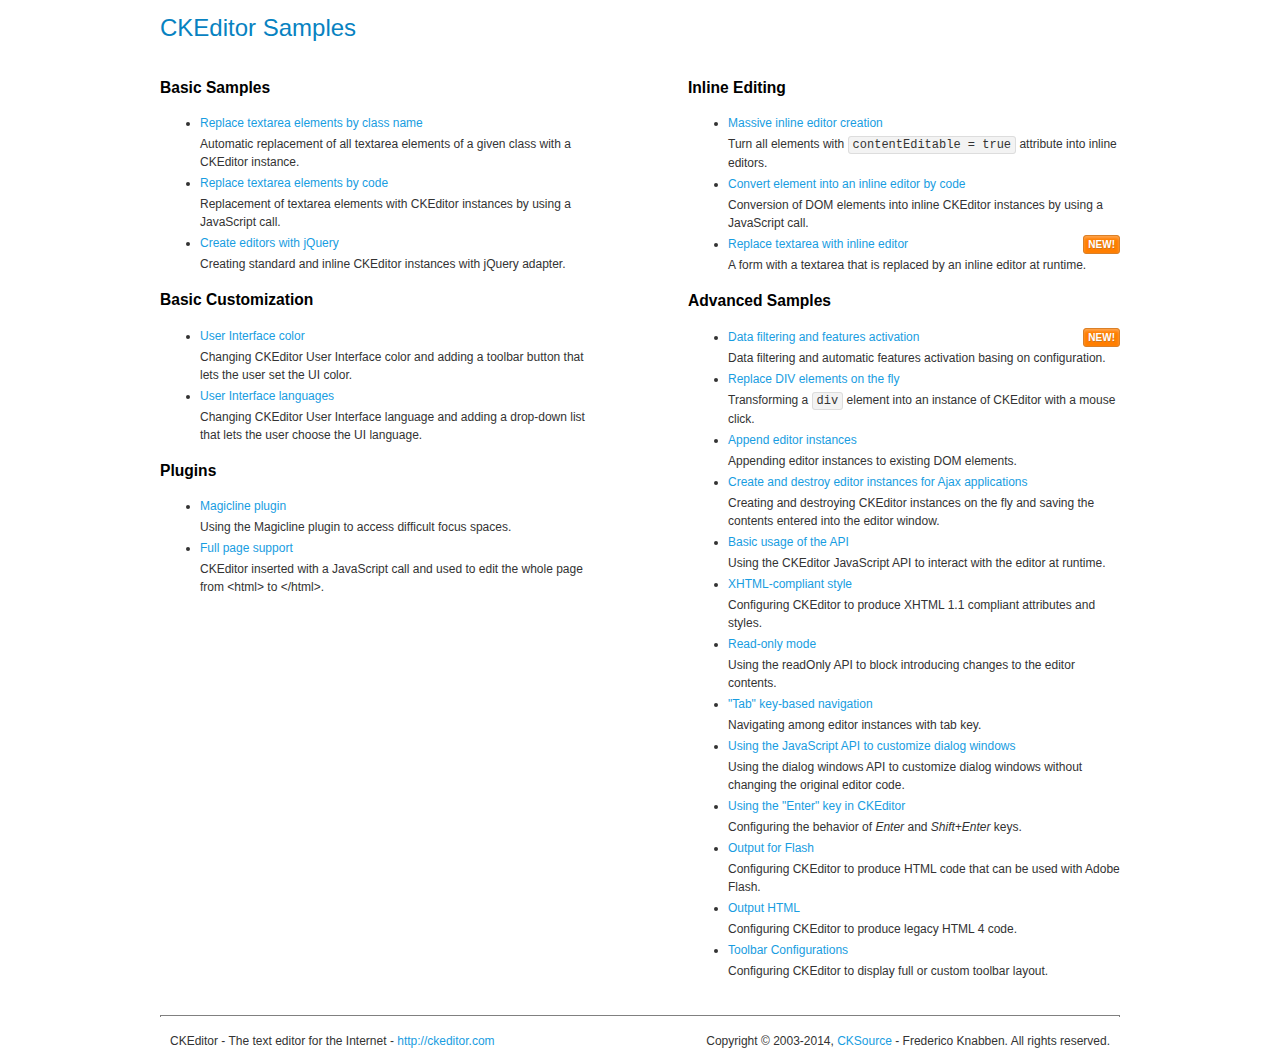
<file: ckeditor/samples/index.html>
<!DOCTYPE html>
<!--
Copyright (c) 2003-2014, CKSource - Frederico Knabben. All rights reserved.
For licensing, see LICENSE.md or http://ckeditor.com/license
-->
<html>
<head>
	<meta charset="utf-8">
	<title>CKEditor Samples</title>
	<link rel="stylesheet" href="sample.css">
</head>
<body>
	<h1 class="samples">
		CKEditor Samples
	</h1>
	<div class="twoColumns">
		<div class="twoColumnsLeft">
			<h2 class="samples">
				Basic Samples
			</h2>
			<dl class="samples">
				<dt><a class="samples" href="replacebyclass.html">Replace textarea elements by class name</a></dt>
				<dd>Automatic replacement of all textarea elements of a given class with a CKEditor instance.</dd>

				<dt><a class="samples" href="replacebycode.html">Replace textarea elements by code</a></dt>
				<dd>Replacement of textarea elements with CKEditor instances by using a JavaScript call.</dd>

				<dt><a class="samples" href="jquery.html">Create editors with jQuery</a></dt>
				<dd>Creating standard and inline CKEditor instances with jQuery adapter.</dd>
			</dl>

			<h2 class="samples">
				Basic Customization
			</h2>
			<dl class="samples">
				<dt><a class="samples" href="uicolor.html">User Interface color</a></dt>
				<dd>Changing CKEditor User Interface color and adding a toolbar button that lets the user set the UI color.</dd>

				<dt><a class="samples" href="uilanguages.html">User Interface languages</a></dt>
				<dd>Changing CKEditor User Interface language and adding a drop-down list that lets the user choose the UI language.</dd>
			</dl>


			<h2 class="samples">Plugins</h2>
<dl class="samples">
<dt><a class="samples" href="plugins/magicline/magicline.html">Magicline plugin</a></dt>
<dd>Using the Magicline plugin to access difficult focus spaces.</dd>

<dt><a class="samples" href="plugins/wysiwygarea/fullpage.html">Full page support</a></dt>
<dd>CKEditor inserted with a JavaScript call and used to edit the whole page from &lt;html&gt; to &lt;/html&gt;.</dd>
</dl>
		</div>
		<div class="twoColumnsRight">
			<h2 class="samples">
				Inline Editing
			</h2>
			<dl class="samples">
				<dt><a class="samples" href="inlineall.html">Massive inline editor creation</a></dt>
				<dd>Turn all elements with <code>contentEditable = true</code> attribute into inline editors.</dd>

				<dt><a class="samples" href="inlinebycode.html">Convert element into an inline editor by code</a></dt>
				<dd>Conversion of DOM elements into inline CKEditor instances by using a JavaScript call.</dd>

				<dt><a class="samples" href="inlinetextarea.html">Replace textarea with inline editor</a> <span class="new">New!</span></dt>
				<dd>A form with a textarea that is replaced by an inline editor at runtime.</dd>

				
			</dl>

			<h2 class="samples">
				Advanced Samples
			</h2>
			<dl class="samples">
				<dt><a class="samples" href="datafiltering.html">Data filtering and features activation</a> <span class="new">New!</span></dt>
				<dd>Data filtering and automatic features activation basing on configuration.</dd>

				<dt><a class="samples" href="divreplace.html">Replace DIV elements on the fly</a></dt>
				<dd>Transforming a <code>div</code> element into an instance of CKEditor with a mouse click.</dd>

				<dt><a class="samples" href="appendto.html">Append editor instances</a></dt>
				<dd>Appending editor instances to existing DOM elements.</dd>

				<dt><a class="samples" href="ajax.html">Create and destroy editor instances for Ajax applications</a></dt>
				<dd>Creating and destroying CKEditor instances on the fly and saving the contents entered into the editor window.</dd>

				<dt><a class="samples" href="api.html">Basic usage of the API</a></dt>
				<dd>Using the CKEditor JavaScript API to interact with the editor at runtime.</dd>

				<dt><a class="samples" href="xhtmlstyle.html">XHTML-compliant style</a></dt>
				<dd>Configuring CKEditor to produce XHTML 1.1 compliant attributes and styles.</dd>

				<dt><a class="samples" href="readonly.html">Read-only mode</a></dt>
				<dd>Using the readOnly API to block introducing changes to the editor contents.</dd>

				<dt><a class="samples" href="tabindex.html">"Tab" key-based navigation</a></dt>
				<dd>Navigating among editor instances with tab key.</dd>


				
<dt><a class="samples" href="plugins/dialog/dialog.html">Using the JavaScript API to customize dialog windows</a></dt>
<dd>Using the dialog windows API to customize dialog windows without changing the original editor code.</dd>

<dt><a class="samples" href="plugins/enterkey/enterkey.html">Using the &quot;Enter&quot; key in CKEditor</a></dt>
<dd>Configuring the behavior of <em>Enter</em> and <em>Shift+Enter</em> keys.</dd>

<dt><a class="samples" href="plugins/htmlwriter/outputforflash.html">Output for Flash</a></dt>
<dd>Configuring CKEditor to produce HTML code that can be used with Adobe Flash.</dd>

<dt><a class="samples" href="plugins/htmlwriter/outputhtml.html">Output HTML</a></dt>
<dd>Configuring CKEditor to produce legacy HTML 4 code.</dd>

<dt><a class="samples" href="plugins/toolbar/toolbar.html">Toolbar Configurations</a></dt>
<dd>Configuring CKEditor to display full or custom toolbar layout.</dd>

			</dl>
		</div>
	</div>
	<div id="footer">
		<hr>
		<p>
			CKEditor - The text editor for the Internet - <a class="samples" href="http://ckeditor.com/">http://ckeditor.com</a>
		</p>
		<p id="copy">
			Copyright &copy; 2003-2014, <a class="samples" href="http://cksource.com/">CKSource</a> - Frederico Knabben. All rights reserved.
		</p>
	</div>
</body>
</html>
</file>
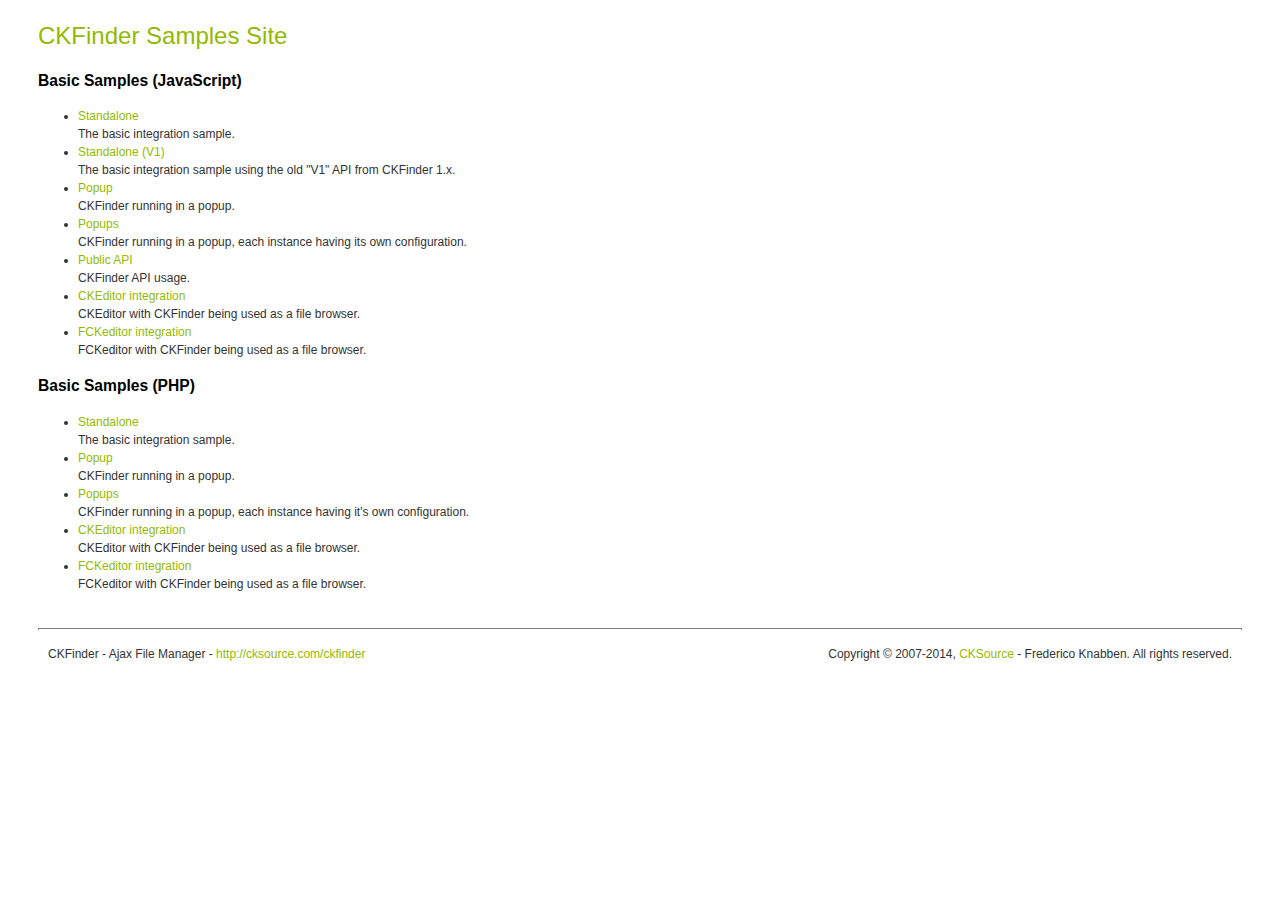
<file: ckfinder/_samples/index.html>
<!DOCTYPE html PUBLIC "-//W3C//DTD XHTML 1.0 Transitional//EN" "http://www.w3.org/TR/xhtml1/DTD/xhtml1-transitional.dtd">
<!--
 * CKFinder
 * ========
 * http://cksource.com/ckfinder
 * Copyright (C) 2007-2014, CKSource - Frederico Knabben. All rights reserved.
 *
 * The software, this file and its contents are subject to the CKFinder
 * License. Please read the license.txt file before using, installing, copying,
 * modifying or distribute this file or part of its contents. The contents of
 * this file is part of the Source Code of CKFinder.
-->
<html xmlns="http://www.w3.org/1999/xhtml">
<head>
	<title>CKFinder - Samples</title>
	<meta http-equiv="Content-Type" content="text/html; charset=utf-8" />
	<meta name="robots" content="noindex, nofollow" />
	<link href="sample.css" rel="stylesheet" type="text/css" />
</head>
<body>
	<h1 class="samples">
		CKFinder Samples Site
	</h1>
	<h2 class="samples">
		Basic Samples (JavaScript)
	</h2>
	<ul class="samples">
		<li><a class="samples" href="standalone.html">Standalone</a><br />The basic integration sample.</li>
		<li><a class="samples" href="standalone_v1.html">Standalone (V1)</a><br />The basic integration sample using the old "V1" API from CKFinder 1.x.</li>
		<li><a class="samples" href="popup.html">Popup</a><br />CKFinder running in a popup.</li>
		<li><a class="samples" href="popups.html">Popups</a><br />CKFinder running in a popup, each instance having its own configuration.</li>
		<li><a class="samples" href="public_api.html">Public API</a><br />CKFinder API usage.</li>
		<li><a class="samples" href="ckeditor.html">CKEditor integration</a><br />CKEditor with CKFinder being used as a file browser.</li>
		<li><a class="samples" href="fckeditor.html">FCKeditor integration</a><br />FCKeditor with CKFinder being used as a file browser.</li>
	</ul>
	<h2 class="samples">
		Basic Samples (PHP)
	</h2>
	<ul class="samples">
		<li><a class="samples" href="php/standalone.php">Standalone</a><br />The basic integration sample.</li>
		<li><a class="samples" href="php/popup.php">Popup</a><br />CKFinder running in a popup.</li>
		<li><a class="samples" href="php/popups.php">Popups</a><br />CKFinder running in a popup, each instance having it's own configuration.</li>
		<li><a class="samples" href="php/ckeditor.php">CKEditor integration</a><br />CKEditor with CKFinder being used as a file browser.</li>
		<li><a class="samples" href="php/fckeditor.php">FCKeditor integration</a><br />FCKeditor with CKFinder being used as a file browser.</li>
	</ul>
	<div id="footer">
		<hr />
		<p>
			CKFinder - Ajax File Manager - <a class="samples" href="http://cksource.com/ckfinder/">http://cksource.com/ckfinder</a>
		</p>
		<p id="copy">
			Copyright &copy; 2007-2014, <a class="samples" href="http://cksource.com/">CKSource</a> - Frederico Knabben. All rights reserved.
		</p>
	</div>
</body>
</html>
</file>
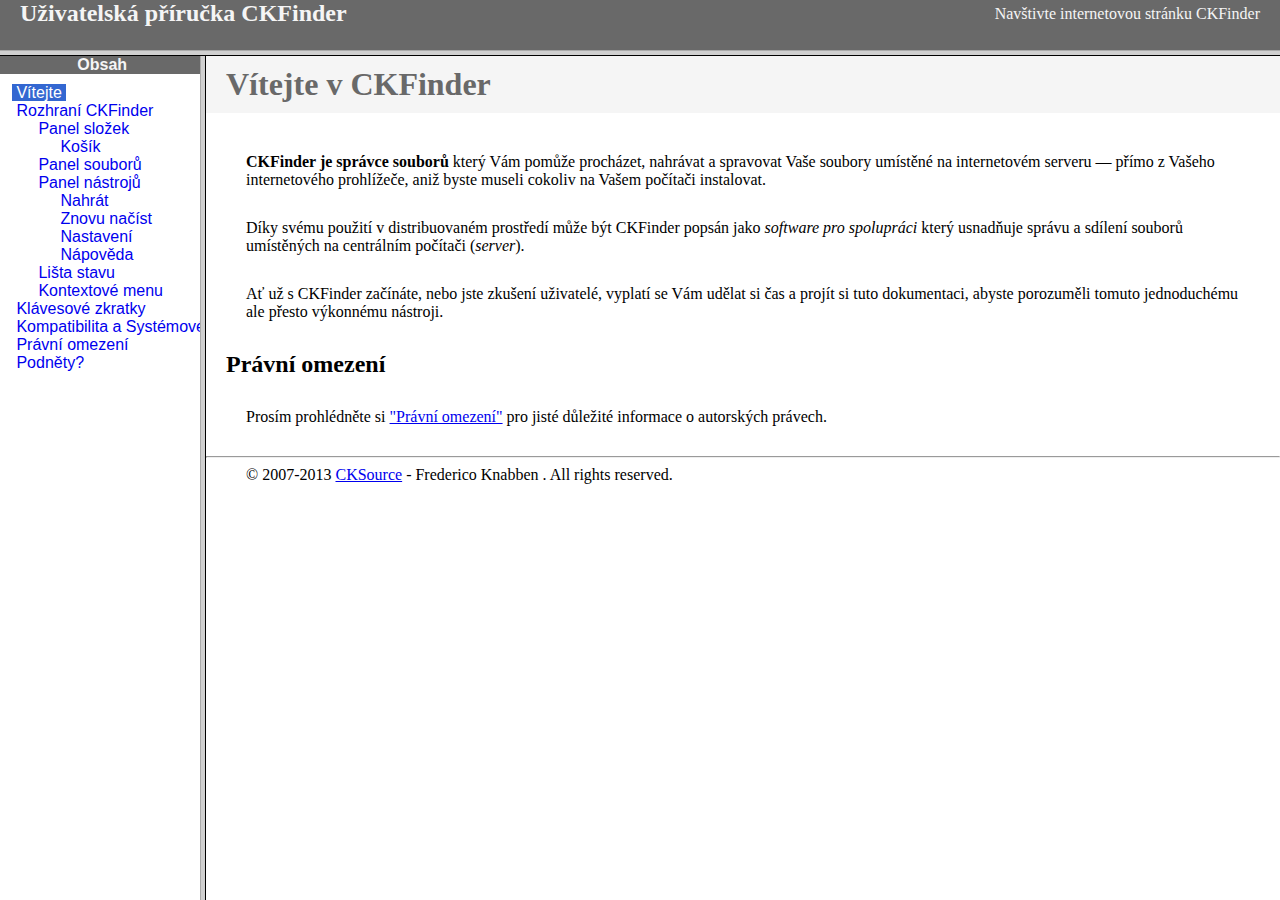
<file: ckfinder/help/cs/index.html>
<!DOCTYPE HTML PUBLIC "-//W3C//DTD HTML 4.01 Frameset//EN" "http://www.w3.org/TR/html4/frameset.dtd">
<html lang="cs">
<head>
	<title>Uživatelská příručka CKFinder</title>
	<meta name="robots" content="noindex, nofollow">
	<meta http-equiv="Content-Type" content="text/html; charset=utf-8">
	<style type="text/css">
		frame {border-color:#f5f5f5}
	</style>
</head>
<frameset rows="50,*">
	<frame src="files/header.html" noresize="noresize" frameborder="0">
	<frameset cols="200,*">
			<frame src="files/toc.html">
			<frame src="files/001.html" name="CKDocsMain">
	</frameset>
</frameset>
</html>
</file>
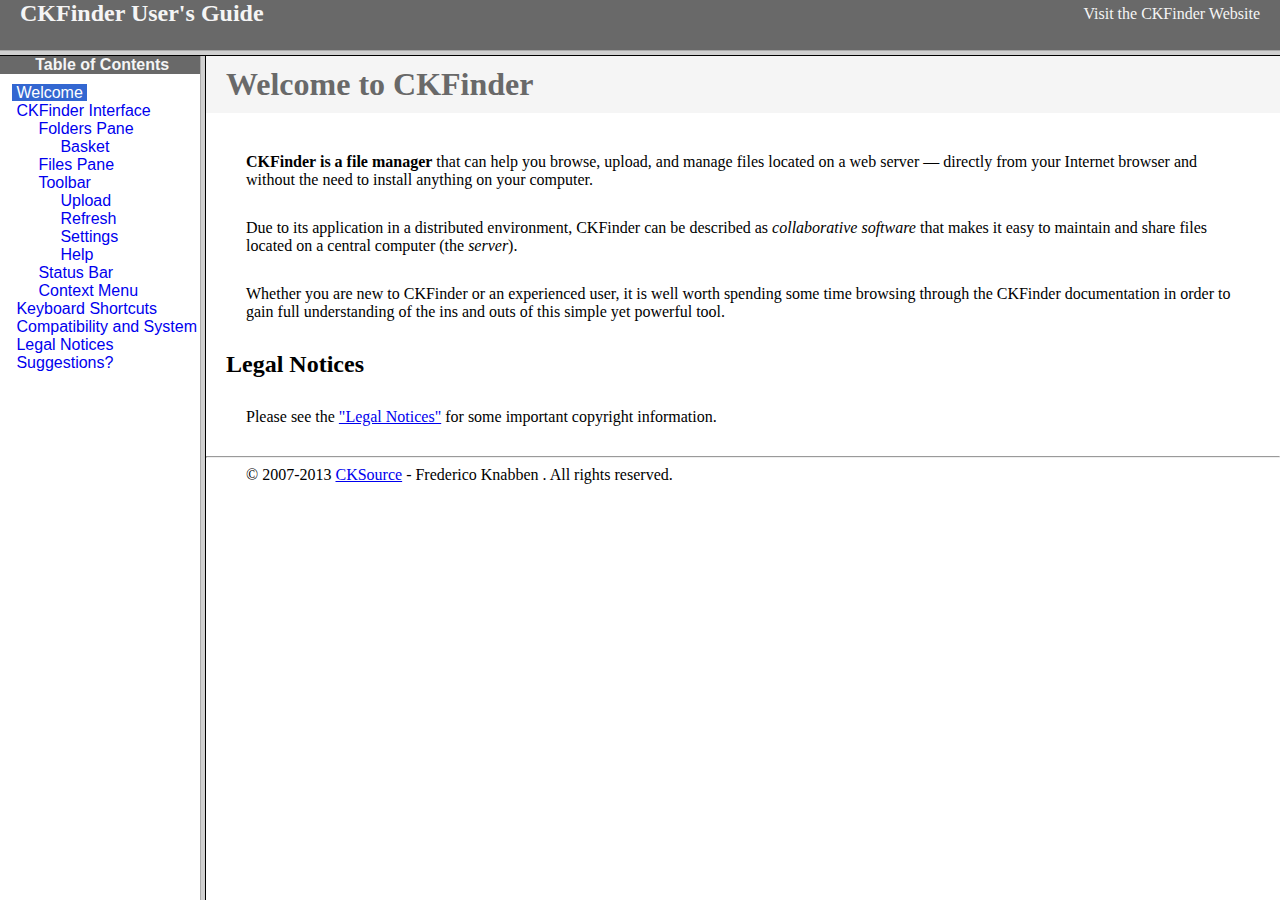
<file: ckfinder/help/en/index.html>
<!DOCTYPE HTML PUBLIC "-//W3C//DTD HTML 4.01 Frameset//EN" "http://www.w3.org/TR/html4/frameset.dtd">
<html lang="en">
<head>
	<title>CKFinder User's Guide</title>
	<meta name="robots" content="noindex, nofollow">
	<meta http-equiv="Content-Type" content="text/html; charset=utf-8">
	<style type="text/css">
		frame {border-color:#f5f5f5}
	</style>
</head>
<frameset rows="50,*">
	<frame src="files/header.html" noresize="noresize" frameborder="0">
	<frameset cols="200,*">
			<frame src="files/toc.html">
			<frame src="files/001.html" name="CKDocsMain">
	</frameset>
</frameset>
</html>
</file>
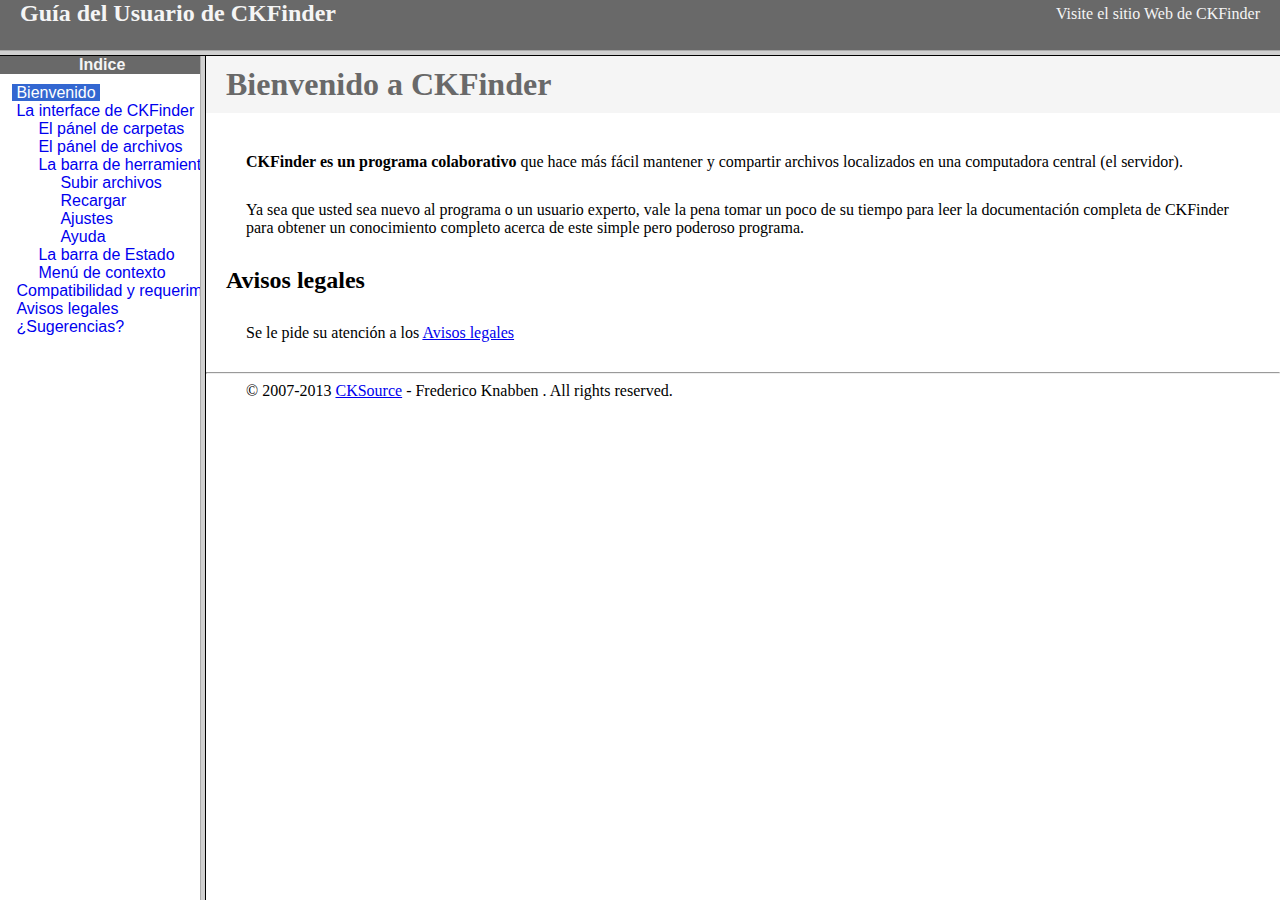
<file: ckfinder/help/es-mx/index.html>
<!DOCTYPE HTML PUBLIC "-//W3C//DTD HTML 4.01 Frameset//EN" "http://www.w3.org/TR/html4/frameset.dtd">
<html lang="es-mx">
<head>
	<title>Gu&iacute;a para el usuario de CKFinder</title>
	<meta http-equiv="Content-Type" content="text/html; charset=utf-8">
	<meta name="robots" content="noindex, nofollow">
	<style type="text/css">
		frame {border-color:#f5f5f5}
	</style>
</head>
<frameset rows="50,*">
	<frame src="files/header.html" noresize="noresize" frameborder="0">
	<frameset cols="200,*">
			<frame src="files/toc.html">
			<frame src="files/001.html" name="CKDocsMain">
	</frameset>
</frameset>
</html>
</file>
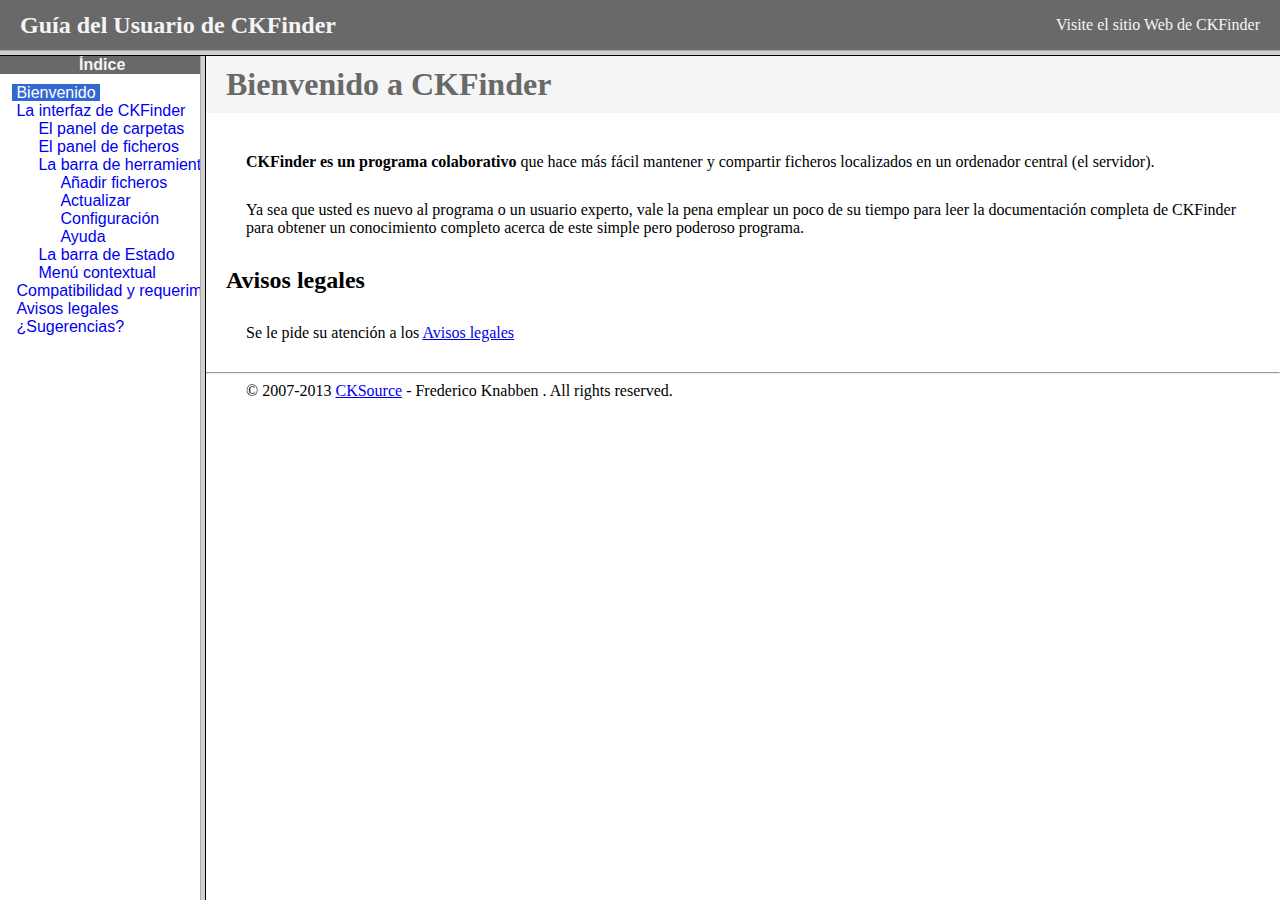
<file: ckfinder/help/es/index.html>
<!DOCTYPE HTML PUBLIC "-//W3C//DTD HTML 4.01 Frameset//EN" "http://www.w3.org/TR/html4/frameset.dtd">
<html lang="es">
<head>
	<title>Gu&iacute;a para el usuario de CKFinder</title>
	<meta http-equiv="Content-Type" content="text/html; charset=utf-8">
	<meta name="robots" content="noindex, nofollow">
	<style type="text/css">
		frame {border-color:#f5f5f5}
	</style>
</head>
<frameset rows="50,*">
	<frame src="files/header.html" noresize="noresize" frameborder="0">
	<frameset cols="200,*">
			<frame src="files/toc.html">
			<frame src="files/001.html" name="CKDocsMain">
	</frameset>
</frameset>
</html>
</file>
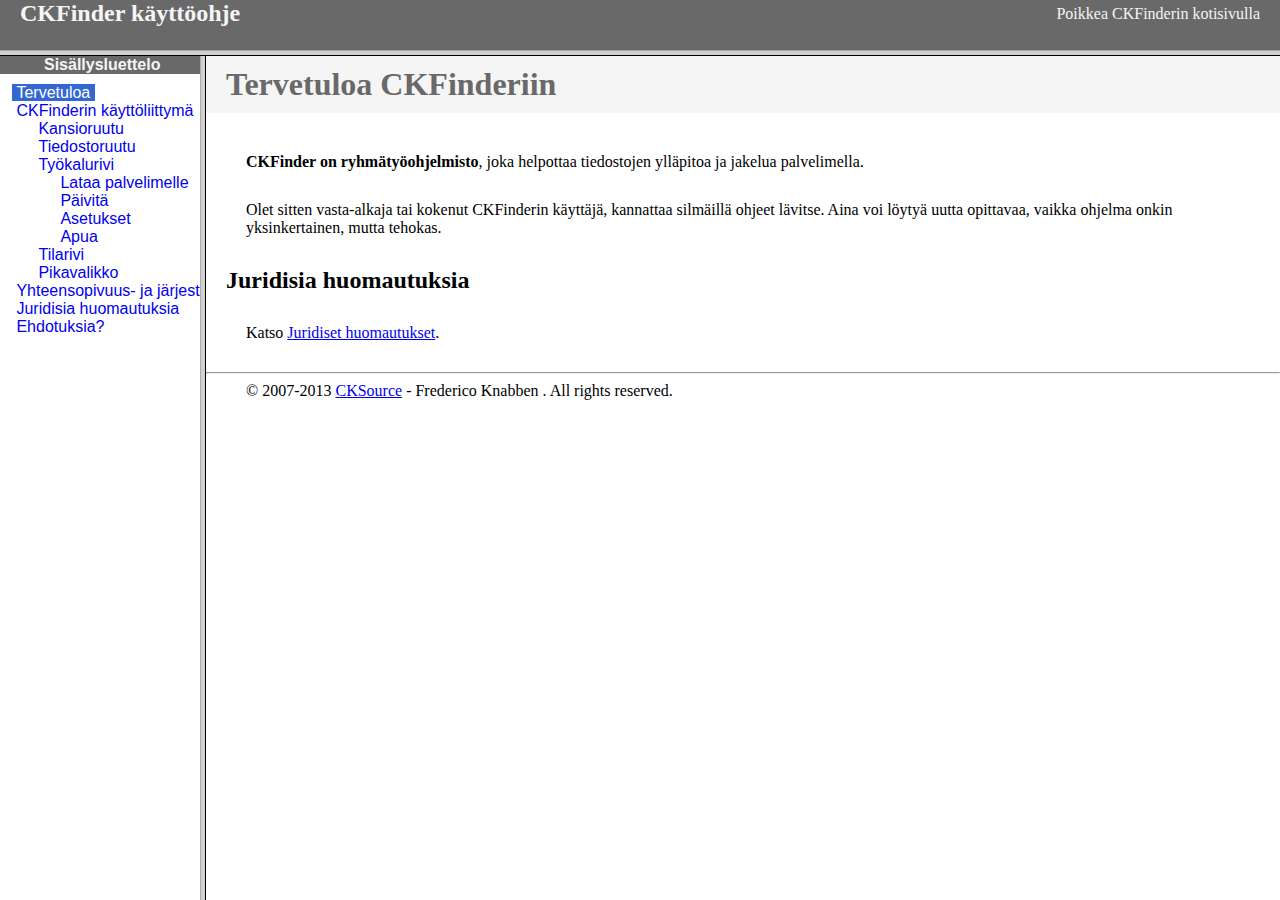
<file: ckfinder/help/fi/index.html>
<!DOCTYPE HTML PUBLIC "-//W3C//DTD HTML 4.01 Frameset//EN" "http://www.w3.org/TR/html4/frameset.dtd">
<html lang="fi">
<head>
	<title>CKFinder käyttöohje</title>
	<meta http-equiv="Content-Type" content="text/html; charset=utf-8">
	<meta name="robots" content="noindex, nofollow">
	<style type="text/css">
		frame {border-color:#f5f5f5}
	</style>
</head>
<frameset rows="50,*">
	<frame src="files/header.html" noresize="noresize" frameborder="0">
	<frameset cols="200,*">
			<frame src="files/toc.html">
			<frame src="files/001.html" name="CKDocsMain">
	</frameset>
</frameset>
</html>
</file>
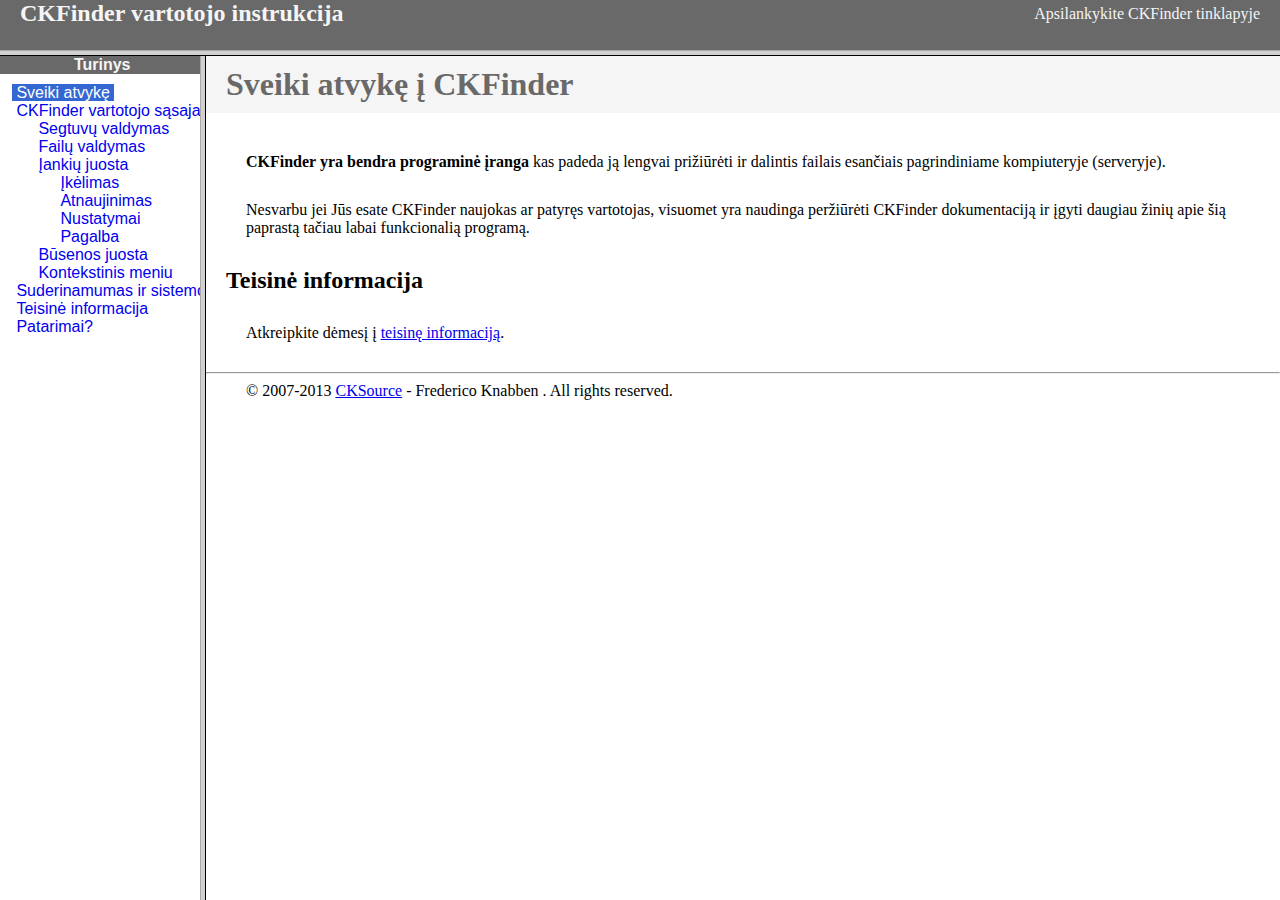
<file: ckfinder/help/lt/index.html>
<!DOCTYPE HTML PUBLIC "-//W3C//DTD HTML 4.01 Frameset//EN" "http://www.w3.org/TR/html4/frameset.dtd">
<html lang="lt">
<head>
	<title>CKFinder User's Guide</title>
	<meta http-equiv="Content-Type" content="text/html; charset=utf-8">
	<meta name="robots" content="noindex, nofollow">
	<style type="text/css">
		frame {border-color:#f5f5f5}
	</style>
</head>
<frameset rows="50,*">
	<frame src="files/header.html" noresize="noresize" frameborder="0">
	<frameset cols="200,*">
			<frame src="files/toc.html">
			<frame src="files/001.html" name="CKDocsMain">
	</frameset>
</frameset>
</html>
</file>
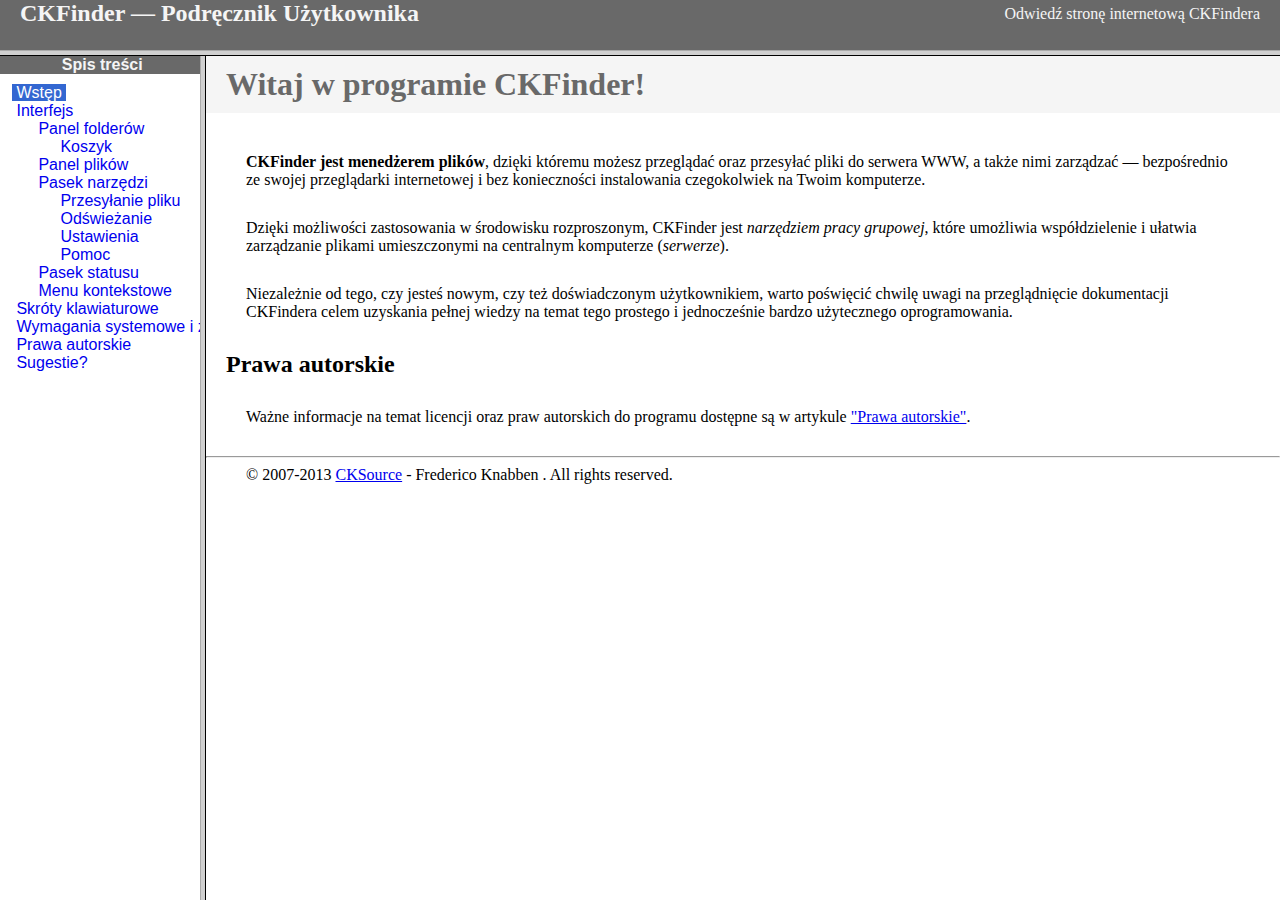
<file: ckfinder/help/pl/index.html>
<!DOCTYPE HTML PUBLIC "-//W3C//DTD HTML 4.01 Frameset//EN" "http://www.w3.org/TR/html4/frameset.dtd">
<html lang="pl">
<head>
	<title>CKFinder &mdash; Podręcznik Użytkownika</title>
	<meta http-equiv="Content-Type" content="text/html; charset=utf-8">
	<meta name="robots" content="noindex, nofollow">
	<style type="text/css">
		frame {border-color:#f5f5f5}
	</style>
</head>
<frameset rows="50,*">
	<frame src="files/header.html" noresize="noresize" frameborder="0">
	<frameset cols="200,*">
			<frame src="files/toc.html">
			<frame src="files/001.html" name="CKDocsMain">
	</frameset>
</frameset>
</html>
</file>
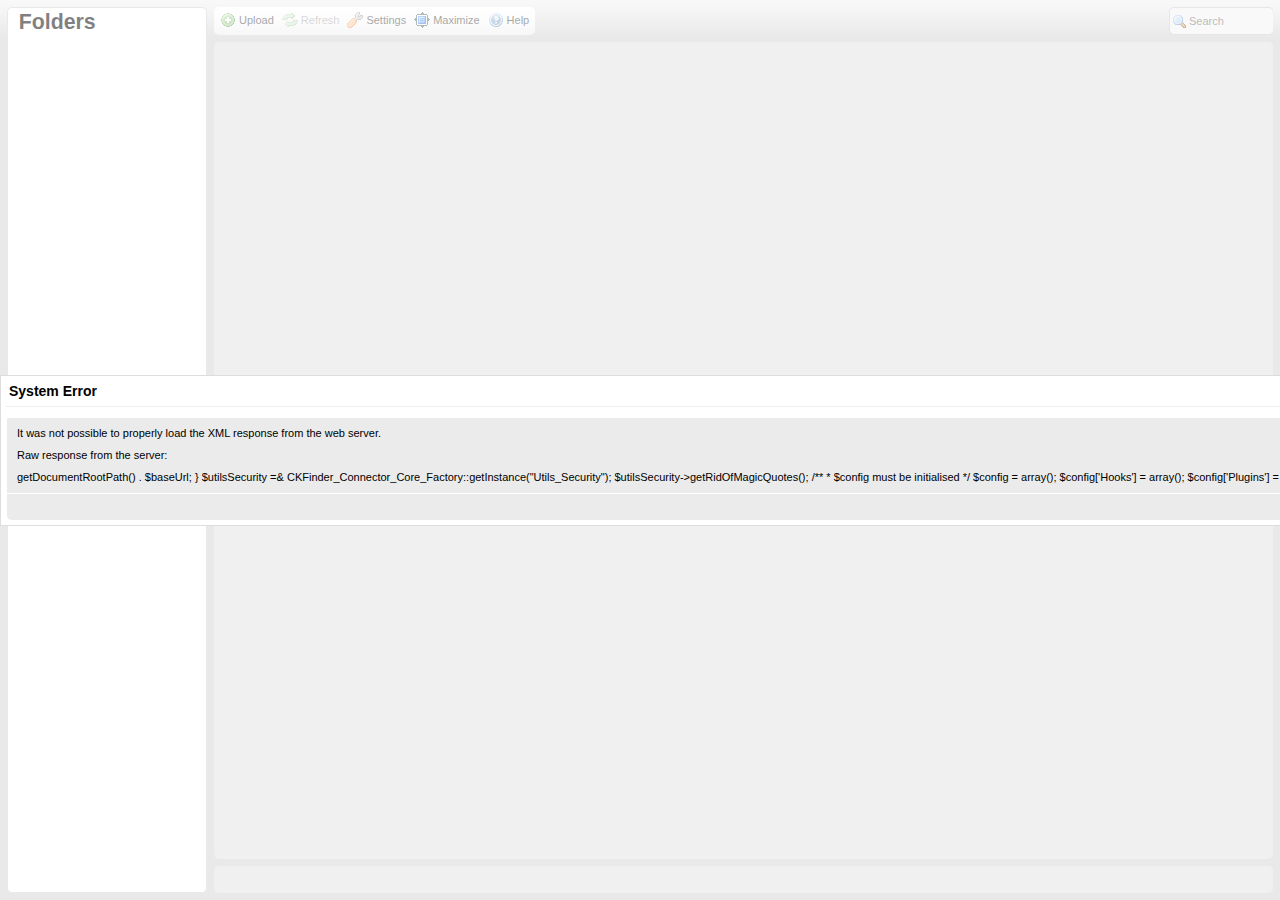
<file: ckfinder/ckfinder.html>
<!DOCTYPE HTML PUBLIC "-//W3C//DTD HTML 4.01//EN" "http://www.w3.org/TR/html4/strict.dtd">
<html>
<head>
	<title>CKFinder</title>
	<meta http-equiv="Content-Type" content="text/html; charset=utf-8" />
	<meta name="robots" content="noindex, nofollow" />
	<script type="text/javascript" src="ckfinder.js"></script>
	<style type="text/css">
		body, html, iframe, #ckfinder {
			margin: 0;
			padding: 0;
			border: 0;
			width: 100%;
			height: 100%;
			overflow: hidden;
		}
	</style>
</head>
<body class="CKFinderFrameWindow">
	<div id="ckfinder"></div>
	<script type="text/javascript">
//<![CDATA[
(function()
{
		var config = {};
		var get = CKFinder.tools.getUrlParam;
		var getBool = function( v )
		{
			var t = get( v );

			if ( t === null )
				return null;

			return t == '0' ? false : true;
		};

		var tmp;
		if ( tmp = get( 'configId' ) )
		{
			var win = window.opener || window;
			try
			{
				while ( ( !win.CKFinder || !win.CKFinder._.instanceConfig[ tmp ] ) && win != window.top )
					win = win.parent;

				if ( win.CKFinder._.instanceConfig[ tmp ] )
					config = CKFINDER.tools.extend( {}, win.CKFinder._.instanceConfig[ tmp ] );
			}
			catch(e) {}
		}

		if ( tmp = get( 'basePath' ) )
			CKFINDER.basePath = tmp;

		if ( tmp = get( 'startupPath' ) || get( 'start' ) )
			config.startupPath = decodeURIComponent( tmp );

		config.id = get( 'id' ) || '';

		if ( ( tmp = getBool( 'rlf' ) ) !== null )
			config.rememberLastFolder = tmp;

		if ( ( tmp = getBool( 'dts' ) ) !== null )
			config.disableThumbnailSelection = tmp;

		if ( tmp = get( 'data' ) )
			config.selectActionData = tmp;

		if ( tmp = get( 'tdata' ) )
			config.selectThumbnailActionData = tmp;

		if ( tmp = get( 'type' ) )
			config.resourceType = tmp;

		if ( tmp = get( 'skin' ) )
			config.skin = tmp;

		if ( tmp = get( 'langCode' ) )
			config.language = tmp;

		if ( typeof( config.selectActionFunction ) == 'undefined' )
		{
			// Try to get desired "File Select" action from the URL.
			var action;
			if ( tmp = get( 'CKEditor' ) )
			{
				if ( tmp.length )
					action = 'ckeditor';
			}
			if ( !action )
				action = get( 'action' );

			var parentWindow = ( window.parent == window ) ? window.opener : window.parent;
			switch ( action )
			{
				case 'js':
					var actionFunction = get( 'func' );
					if ( actionFunction && actionFunction.length > 0 )
						config.selectActionFunction = parentWindow[ actionFunction ];

					actionFunction = get( 'thumbFunc' );
					if ( actionFunction && actionFunction.length > 0 )
						config.selectThumbnailActionFunction = parentWindow[ actionFunction ];
					break ;

				case 'ckeditor':
					var funcNum = get( 'CKEditorFuncNum' );
					if ( parentWindow['CKEDITOR'] )
					{
						config.selectActionFunction = function( fileUrl, data )
						{
							parentWindow['CKEDITOR'].tools.callFunction( funcNum, fileUrl, data );
						};

						config.selectThumbnailActionFunction = config.selectActionFunction;
					}
					break;

				default:
					if ( parentWindow && parentWindow['FCK'] && parentWindow['SetUrl'] )
					{
						action = 'fckeditor' ;
						config.selectActionFunction = parentWindow['SetUrl'];

						if ( !config.disableThumbnailSelection )
							config.selectThumbnailActionFunction = parentWindow['SetUrl'];
					}
					else
						action = null ;
			}
			config.action = action;
		}

		// Always use 100% width and height when nested using this middle page.
		config.width = config.height = '100%';

		var ckfinder = new CKFinder( config );
		ckfinder.replace( 'ckfinder', config );
})();
//]]>
	</script>
</body>
</html>
</file>
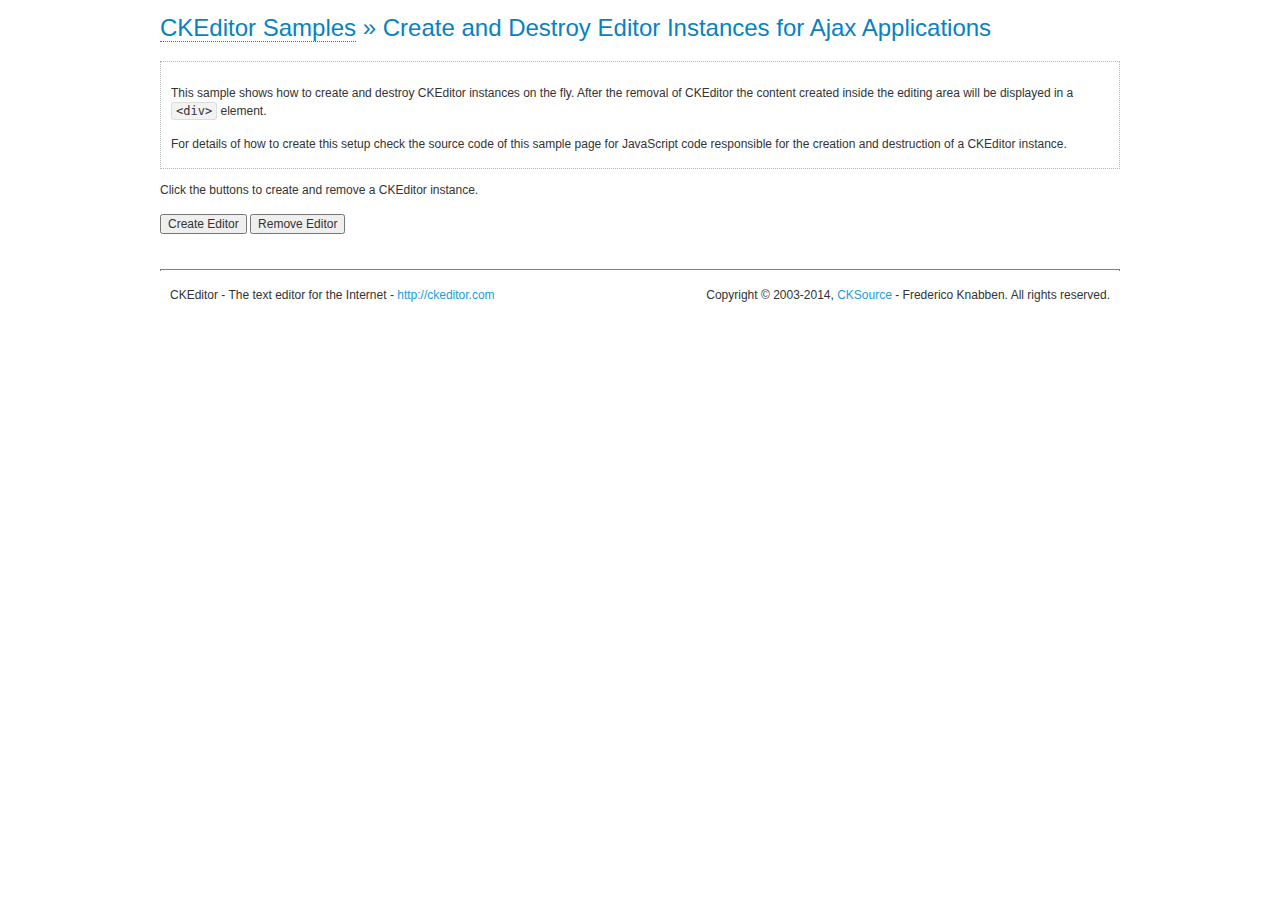
<file: ckeditor/samples/ajax.html>
<!DOCTYPE html>
<!--
Copyright (c) 2003-2014, CKSource - Frederico Knabben. All rights reserved.
For licensing, see LICENSE.md or http://ckeditor.com/license
-->
<html>
<head>
	<meta charset="utf-8">
	<title>Ajax &mdash; CKEditor Sample</title>
	<script src="../ckeditor.js"></script>
	<link rel="stylesheet" href="sample.css">
	<script>

		var editor, html = '';

		function createEditor() {
			if ( editor )
				return;

			// Create a new editor inside the <div id="editor">, setting its value to html
			var config = {};
			editor = CKEDITOR.appendTo( 'editor', config, html );
		}

		function removeEditor() {
			if ( !editor )
				return;

			// Retrieve the editor contents. In an Ajax application, this data would be
			// sent to the server or used in any other way.
			document.getElementById( 'editorcontents' ).innerHTML = html = editor.getData();
			document.getElementById( 'contents' ).style.display = '';

			// Destroy the editor.
			editor.destroy();
			editor = null;
		}

	</script>
</head>
<body>
	<h1 class="samples">
		<a href="index.html">CKEditor Samples</a> &raquo; Create and Destroy Editor Instances for Ajax Applications
	</h1>
	<div class="description">
		<p>
			This sample shows how to create and destroy CKEditor instances on the fly. After the removal of CKEditor the content created inside the editing
			area will be displayed in a <code>&lt;div&gt;</code> element.
		</p>
		<p>
			For details of how to create this setup check the source code of this sample page
			for JavaScript code responsible for the creation and destruction of a CKEditor instance.
		</p>
	</div>
	<p>Click the buttons to create and remove a CKEditor instance.</p>
	<p>
		<input onclick="createEditor();" type="button" value="Create Editor">
		<input onclick="removeEditor();" type="button" value="Remove Editor">
	</p>
	<!-- This div will hold the editor. -->
	<div id="editor">
	</div>
	<div id="contents" style="display: none">
		<p>
			Edited Contents:
		</p>
		<!-- This div will be used to display the editor contents. -->
		<div id="editorcontents">
		</div>
	</div>
	<div id="footer">
		<hr>
		<p>
			CKEditor - The text editor for the Internet - <a class="samples" href="http://ckeditor.com/">http://ckeditor.com</a>
		</p>
		<p id="copy">
			Copyright &copy; 2003-2014, <a class="samples" href="http://cksource.com/">CKSource</a> - Frederico
			Knabben. All rights reserved.
		</p>
	</div>
</body>
</html>
</file>
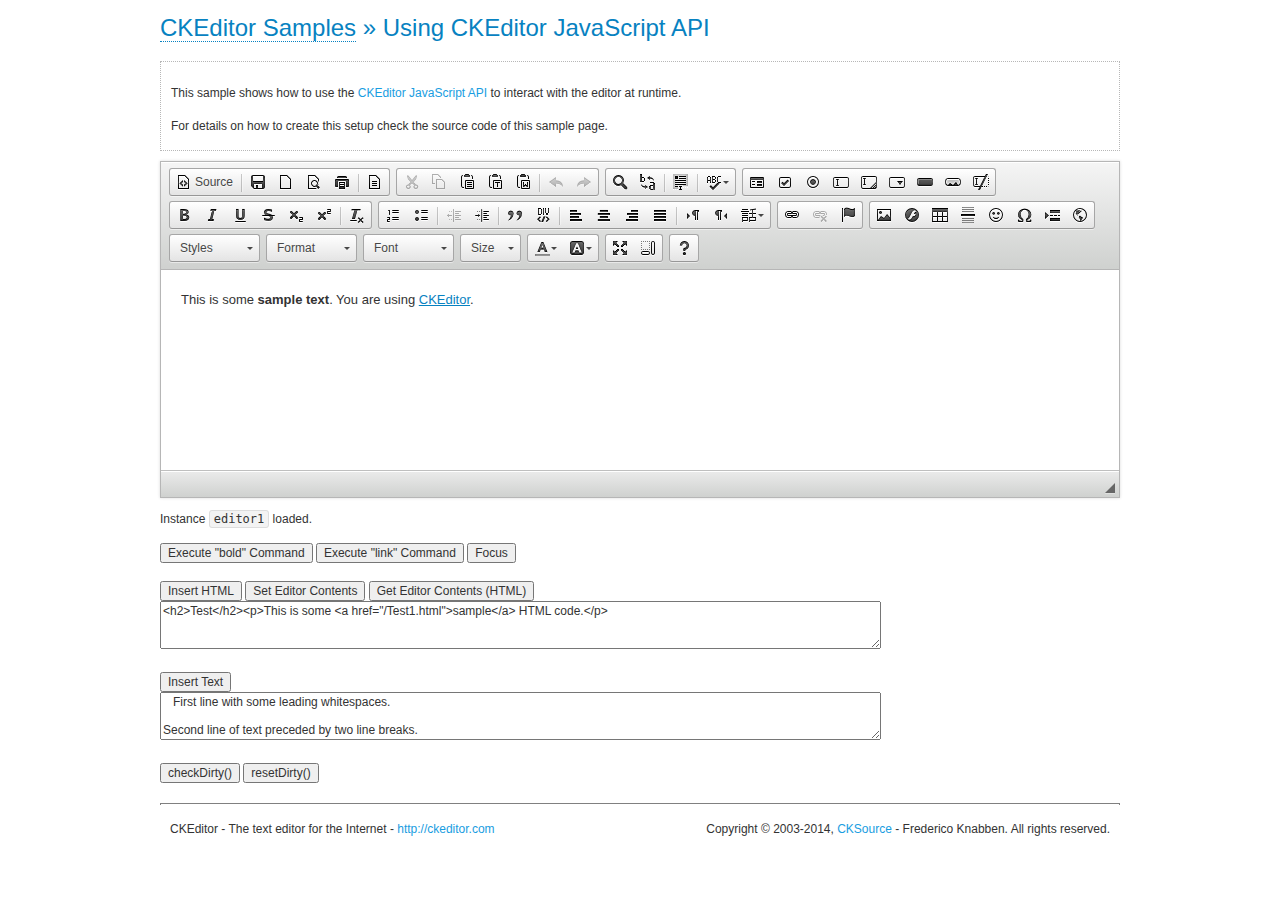
<file: ckeditor/samples/api.html>
<!DOCTYPE html>
<!--
Copyright (c) 2003-2014, CKSource - Frederico Knabben. All rights reserved.
For licensing, see LICENSE.md or http://ckeditor.com/license
-->
<html>
<head>
	<meta charset="utf-8">
	<title>API Usage &mdash; CKEditor Sample</title>
	<script src="../ckeditor.js"></script>
	<link href="sample.css" rel="stylesheet">
	<script>

// The instanceReady event is fired, when an instance of CKEditor has finished
// its initialization.
CKEDITOR.on( 'instanceReady', function( ev ) {
	// Show the editor name and description in the browser status bar.
	document.getElementById( 'eMessage' ).innerHTML = 'Instance <code>' + ev.editor.name + '<\/code> loaded.';

	// Show this sample buttons.
	document.getElementById( 'eButtons' ).style.display = 'block';
});

function InsertHTML() {
	// Get the editor instance that we want to interact with.
	var editor = CKEDITOR.instances.editor1;
	var value = document.getElementById( 'htmlArea' ).value;

	// Check the active editing mode.
	if ( editor.mode == 'wysiwyg' )
	{
		// Insert HTML code.
		// http://docs.ckeditor.com/#!/api/CKEDITOR.editor-method-insertHtml
		editor.insertHtml( value );
	}
	else
		alert( 'You must be in WYSIWYG mode!' );
}

function InsertText() {
	// Get the editor instance that we want to interact with.
	var editor = CKEDITOR.instances.editor1;
	var value = document.getElementById( 'txtArea' ).value;

	// Check the active editing mode.
	if ( editor.mode == 'wysiwyg' )
	{
		// Insert as plain text.
		// http://docs.ckeditor.com/#!/api/CKEDITOR.editor-method-insertText
		editor.insertText( value );
	}
	else
		alert( 'You must be in WYSIWYG mode!' );
}

function SetContents() {
	// Get the editor instance that we want to interact with.
	var editor = CKEDITOR.instances.editor1;
	var value = document.getElementById( 'htmlArea' ).value;

	// Set editor contents (replace current contents).
	// http://docs.ckeditor.com/#!/api/CKEDITOR.editor-method-setData
	editor.setData( value );
}

function GetContents() {
	// Get the editor instance that you want to interact with.
	var editor = CKEDITOR.instances.editor1;

	// Get editor contents
	// http://docs.ckeditor.com/#!/api/CKEDITOR.editor-method-getData
	alert( editor.getData() );
}

function ExecuteCommand( commandName ) {
	// Get the editor instance that we want to interact with.
	var editor = CKEDITOR.instances.editor1;

	// Check the active editing mode.
	if ( editor.mode == 'wysiwyg' )
	{
		// Execute the command.
		// http://docs.ckeditor.com/#!/api/CKEDITOR.editor-method-execCommand
		editor.execCommand( commandName );
	}
	else
		alert( 'You must be in WYSIWYG mode!' );
}

function CheckDirty() {
	// Get the editor instance that we want to interact with.
	var editor = CKEDITOR.instances.editor1;
	// Checks whether the current editor contents present changes when compared
	// to the contents loaded into the editor at startup
	// http://docs.ckeditor.com/#!/api/CKEDITOR.editor-method-checkDirty
	alert( editor.checkDirty() );
}

function ResetDirty() {
	// Get the editor instance that we want to interact with.
	var editor = CKEDITOR.instances.editor1;
	// Resets the "dirty state" of the editor (see CheckDirty())
	// http://docs.ckeditor.com/#!/api/CKEDITOR.editor-method-resetDirty
	editor.resetDirty();
	alert( 'The "IsDirty" status has been reset' );
}

function Focus() {
	CKEDITOR.instances.editor1.focus();
}

function onFocus() {
	document.getElementById( 'eMessage' ).innerHTML = '<b>' + this.name + ' is focused </b>';
}

function onBlur() {
	document.getElementById( 'eMessage' ).innerHTML = this.name + ' lost focus';
}

	</script>

</head>
<body>
	<h1 class="samples">
		<a href="index.html">CKEditor Samples</a> &raquo; Using CKEditor JavaScript API
	</h1>
	<div class="description">
	<p>
		This sample shows how to use the
		<a class="samples" href="http://docs.ckeditor.com/#!/api/CKEDITOR.editor">CKEditor JavaScript API</a>
		to interact with the editor at runtime.
	</p>
	<p>
		For details on how to create this setup check the source code of this sample page.
	</p>
	</div>

	<!-- This <div> holds alert messages to be display in the sample page. -->
	<div id="alerts">
		<noscript>
			<p>
				<strong>CKEditor requires JavaScript to run</strong>. In a browser with no JavaScript
				support, like yours, you should still see the contents (HTML data) and you should
				be able to edit it normally, without a rich editor interface.
			</p>
		</noscript>
	</div>
	<form action="../../../samples/sample_posteddata.php" method="post">
		<textarea cols="100" id="editor1" name="editor1" rows="10">&lt;p&gt;This is some &lt;strong&gt;sample text&lt;/strong&gt;. You are using &lt;a href="http://ckeditor.com/"&gt;CKEditor&lt;/a&gt;.&lt;/p&gt;</textarea>

		<script>
			// Replace the <textarea id="editor1"> with an CKEditor instance.
			CKEDITOR.replace( 'editor1', {
				on: {
					focus: onFocus,
					blur: onBlur,

					// Check for availability of corresponding plugins.
					pluginsLoaded: function( evt ) {
						var doc = CKEDITOR.document, ed = evt.editor;
						if ( !ed.getCommand( 'bold' ) )
							doc.getById( 'exec-bold' ).hide();
						if ( !ed.getCommand( 'link' ) )
							doc.getById( 'exec-link' ).hide();
					}
				}
			});
		</script>

		<p id="eMessage">
		</p>

		<div id="eButtons" style="display: none">
			<input id="exec-bold" onclick="ExecuteCommand('bold');" type="button" value="Execute &quot;bold&quot; Command">
			<input id="exec-link" onclick="ExecuteCommand('link');" type="button" value="Execute &quot;link&quot; Command">
			<input onclick="Focus();" type="button" value="Focus">
			<br><br>
			<input onclick="InsertHTML();" type="button" value="Insert HTML">
			<input onclick="SetContents();" type="button" value="Set Editor Contents">
			<input onclick="GetContents();" type="button" value="Get Editor Contents (HTML)">
			<br>
			<textarea cols="100" id="htmlArea" rows="3">&lt;h2&gt;Test&lt;/h2&gt;&lt;p&gt;This is some &lt;a href="/Test1.html"&gt;sample&lt;/a&gt; HTML code.&lt;/p&gt;</textarea>
			<br>
			<br>
			<input onclick="InsertText();" type="button" value="Insert Text">
			<br>
			<textarea cols="100" id="txtArea" rows="3">   First line with some leading whitespaces.

Second line of text preceded by two line breaks.</textarea>
			<br>
			<br>
			<input onclick="CheckDirty();" type="button" value="checkDirty()">
			<input onclick="ResetDirty();" type="button" value="resetDirty()">
		</div>
	</form>
	<div id="footer">
		<hr>
		<p>
			CKEditor - The text editor for the Internet - <a class="samples" href="http://ckeditor.com/">http://ckeditor.com</a>
		</p>
		<p id="copy">
			Copyright &copy; 2003-2014, <a class="samples" href="http://cksource.com/">CKSource</a> - Frederico
			Knabben. All rights reserved.
		</p>
	</div>
</body>
</html>
</file>
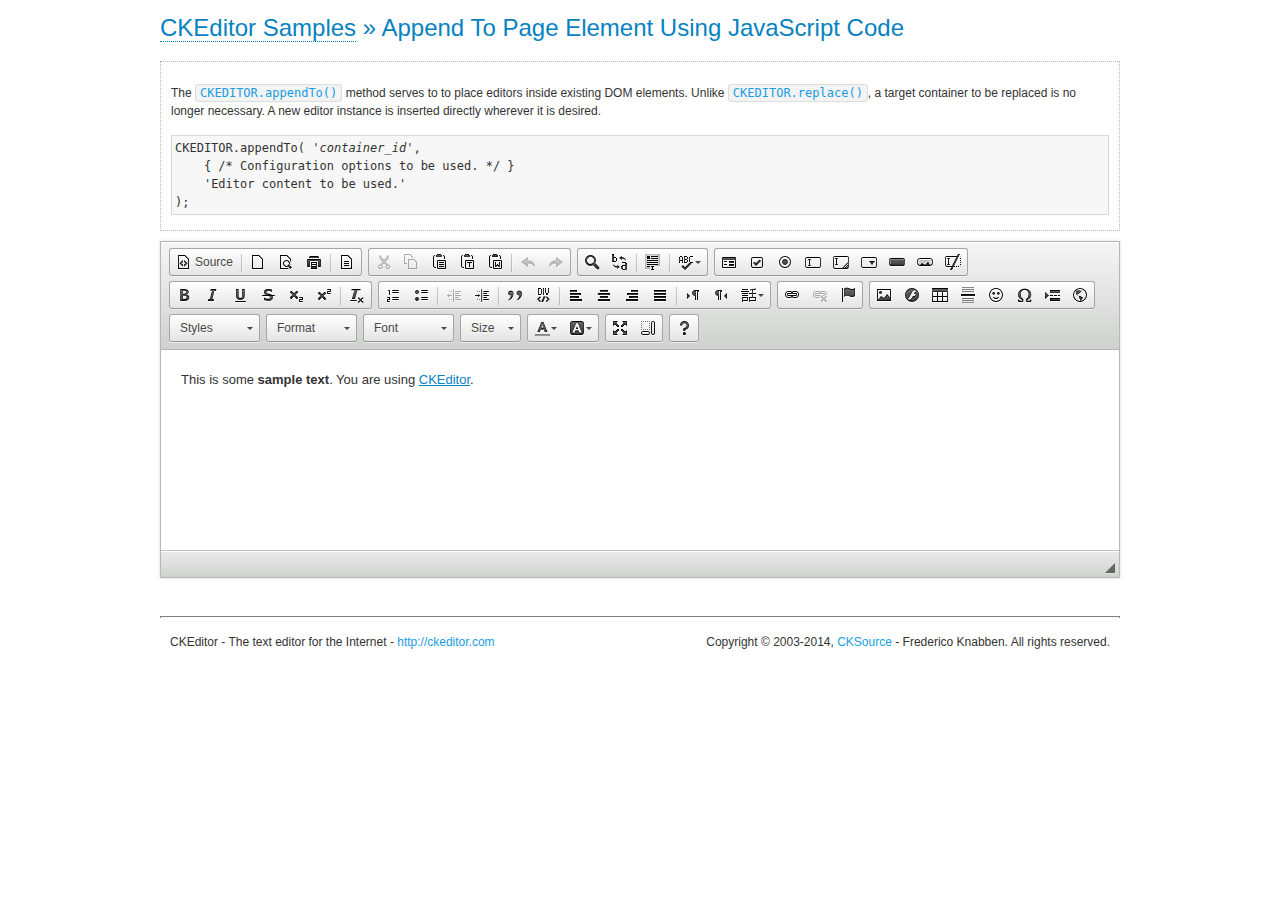
<file: ckeditor/samples/appendto.html>
<!DOCTYPE html>
<!--
Copyright (c) 2003-2014, CKSource - Frederico Knabben. All rights reserved.
For licensing, see LICENSE.md or http://ckeditor.com/license
-->
<html>
<head>
	<meta charset="utf-8">
	<title>Append To Page Element Using JavaScript Code &mdash; CKEditor Sample</title>
	<script src="../ckeditor.js"></script>
	<link rel="stylesheet" href="sample.css">
</head>
<body>
	<h1 class="samples">
		<a href="index.html">CKEditor Samples</a> &raquo; Append To Page Element Using JavaScript Code
	</h1>
	<div id="section1">
		<div class="description">
			<p>
				The <code><a class="samples" href="http://docs.ckeditor.com/#!/api/CKEDITOR-method-appendTo">CKEDITOR.appendTo()</a></code> method serves to to place editors inside existing DOM elements. Unlike <code><a class="samples" href="http://docs.ckeditor.com/#!/api/CKEDITOR-method-replace">CKEDITOR.replace()</a></code>,
				a target container to be replaced is no longer necessary. A new editor
				instance is inserted directly wherever it is desired.
			</p>
<pre class="samples">CKEDITOR.appendTo( '<em>container_id</em>',
	{ /* Configuration options to be used. */ }
	'Editor content to be used.'
);</pre>
		</div>
		<script>

			// This call can be placed at any point after the
			// DOM element to append CKEditor to or inside the <head><script>
			// in a window.onload event handler.

			// Append a CKEditor instance using the default configuration and the
			// provided content to the <div> element of ID "section1".
			CKEDITOR.appendTo( 'section1',
				null,
				'<p>This is some <strong>sample text</strong>. You are using <a href="http://ckeditor.com/">CKEditor</a>.</p>'
			);

		</script>
	</div>
	<br>
	<div id="footer">
		<hr>
		<p>
			CKEditor - The text editor for the Internet - <a class="samples" href="http://ckeditor.com/">http://ckeditor.com</a>
		</p>
		<p id="copy">
			Copyright &copy; 2003-2014, <a class="samples" href="http://cksource.com/">CKSource</a> - Frederico
			Knabben. All rights reserved.
		</p>
	</div>
</body>
</html>
</file>
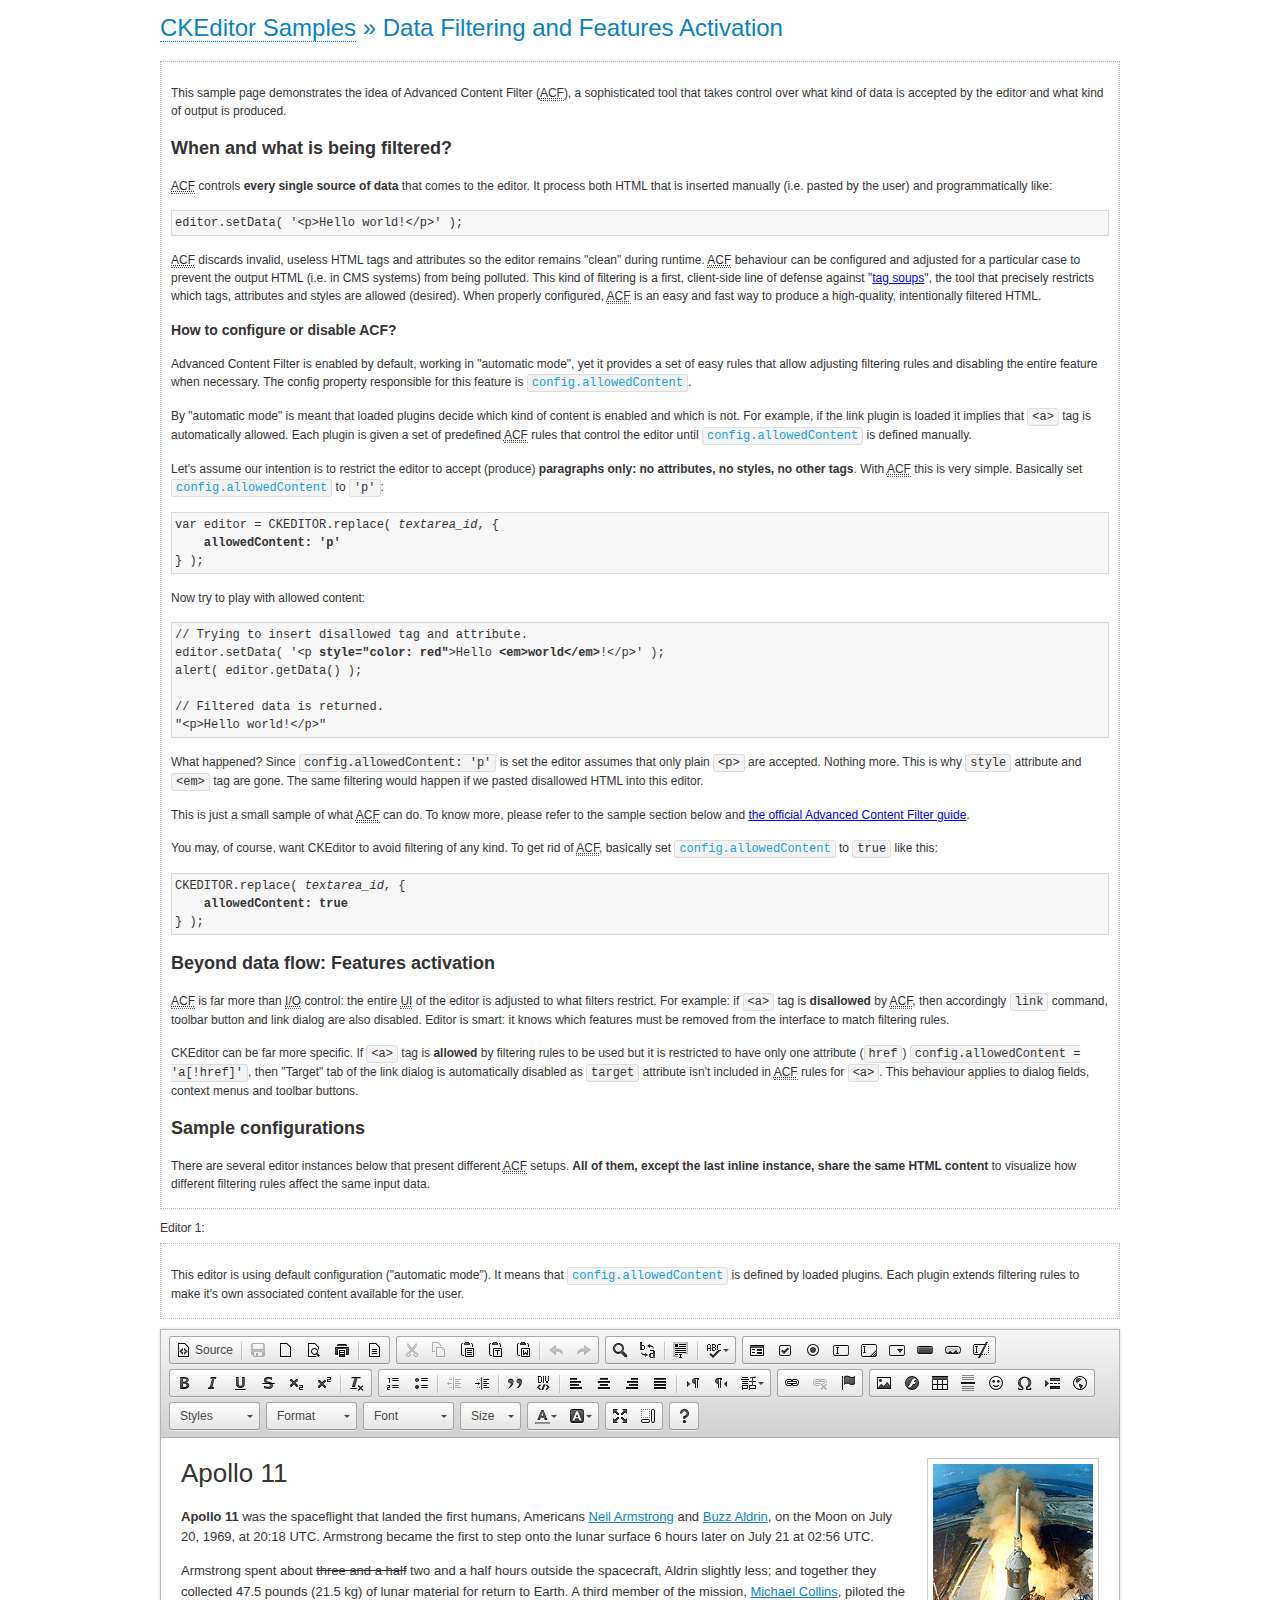
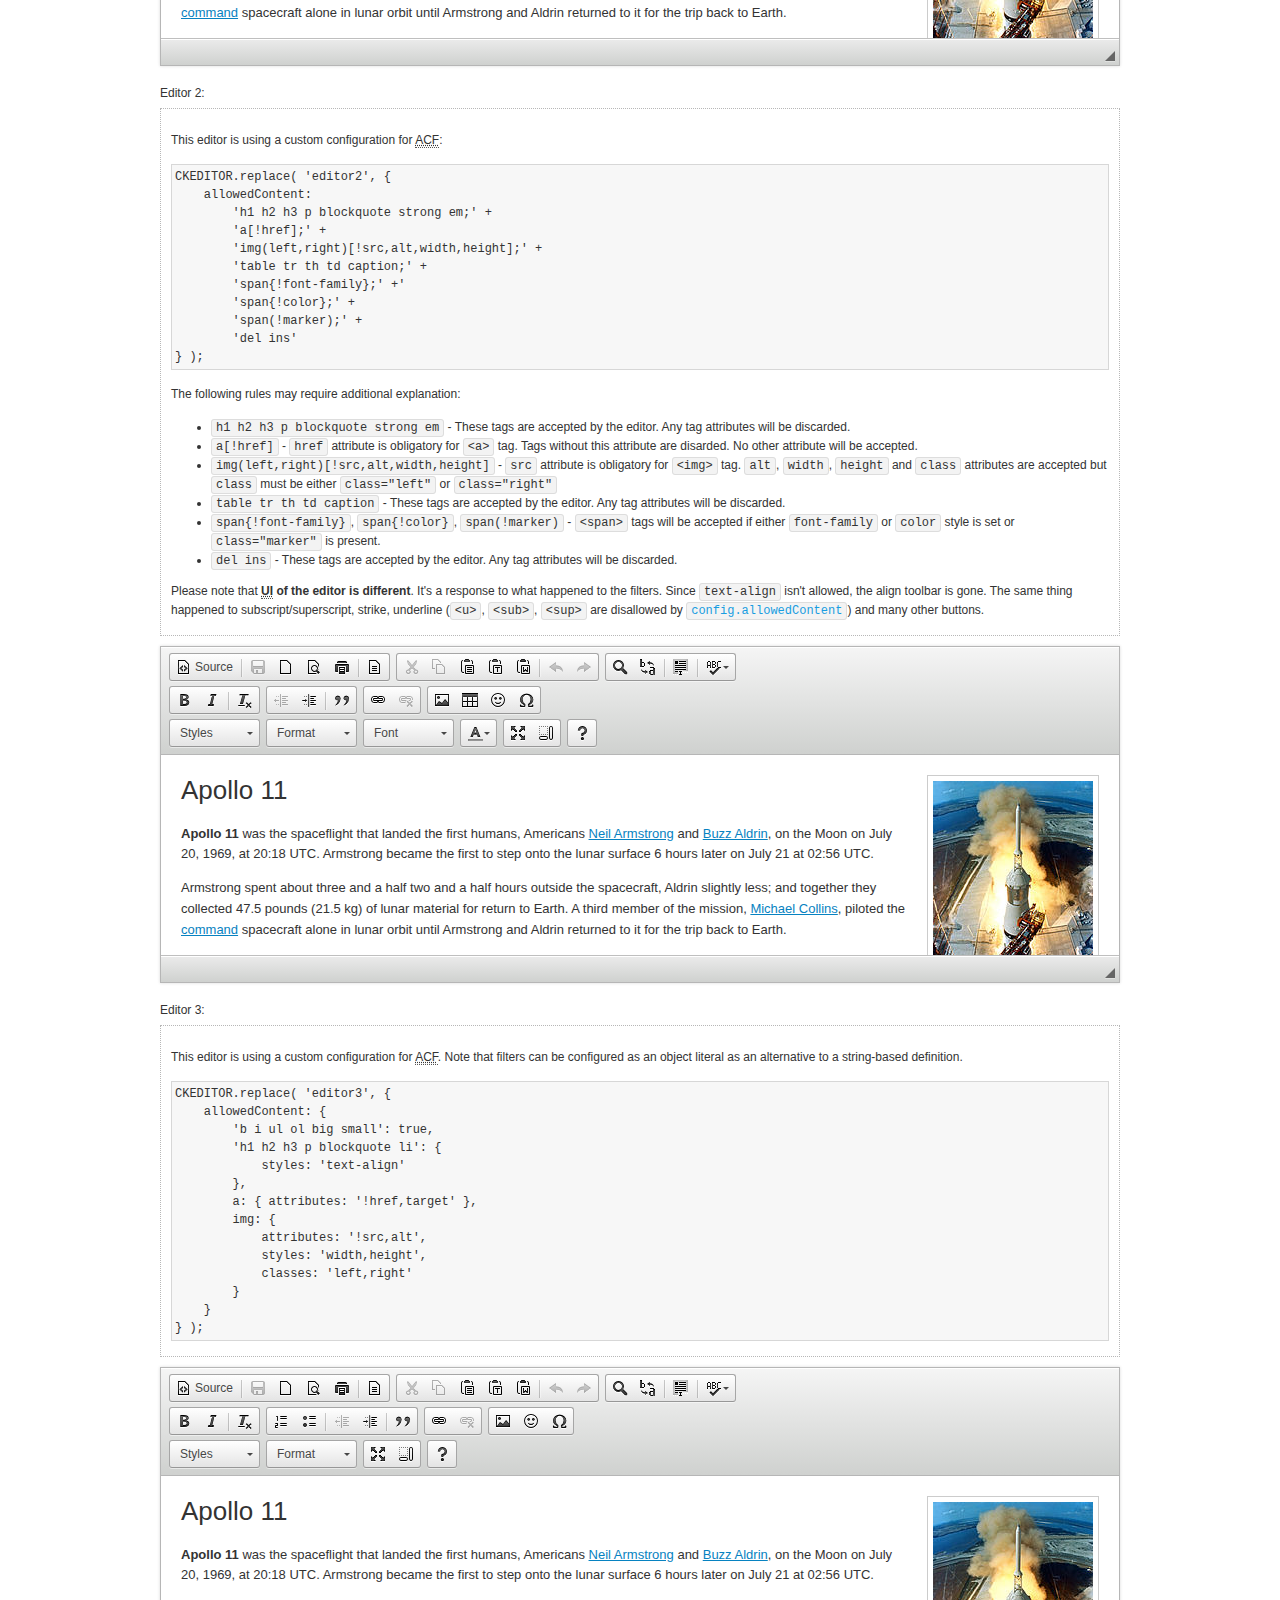
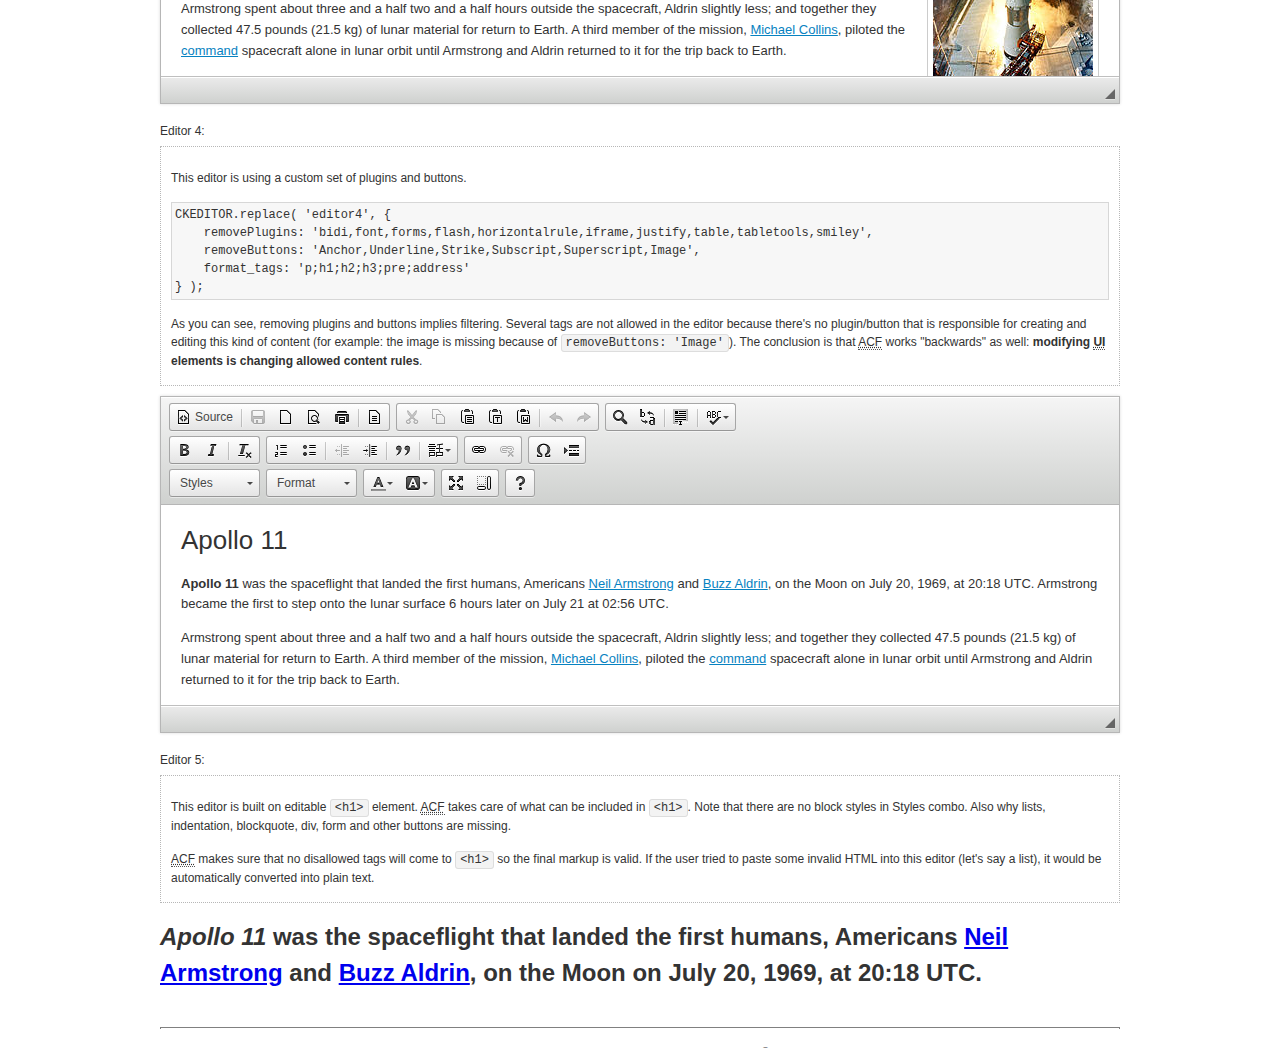
<file: ckeditor/samples/datafiltering.html>
<!DOCTYPE html>
<!--
Copyright (c) 2003-2014, CKSource - Frederico Knabben. All rights reserved.
For licensing, see LICENSE.md or http://ckeditor.com/license
-->
<html>
<head>
	<meta charset="utf-8">
	<title>Data Filtering &mdash; CKEditor Sample</title>
	<script src="../ckeditor.js"></script>
	<link rel="stylesheet" href="sample.css">
	<script>
		// Remove advanced tabs for all editors.
		CKEDITOR.config.removeDialogTabs = 'image:advanced;link:advanced;flash:advanced;creatediv:advanced;editdiv:advanced';
	</script>
</head>
<body>
	<h1 class="samples">
		<a href="index.html">CKEditor Samples</a> &raquo; Data Filtering and Features Activation
	</h1>
	<div class="description">
		<p>
			This sample page demonstrates the idea of Advanced Content Filter
			(<abbr title="Advanced Content Filter">ACF</abbr>), a sophisticated
			tool that takes control over what kind of data is accepted by the editor and what
			kind of output is produced.
		</p>
		<h2>When and what is being filtered?</h2>
		<p>
			<abbr title="Advanced Content Filter">ACF</abbr> controls
			<strong>every single source of data</strong> that comes to the editor.
			It process both HTML that is inserted manually (i.e. pasted by the user)
			and programmatically like:
		</p>
<pre class="samples">
editor.setData( '&lt;p&gt;Hello world!&lt;/p&gt;' );
</pre>
		<p>
			<abbr title="Advanced Content Filter">ACF</abbr> discards invalid,
			useless HTML tags and attributes so the editor remains "clean" during
			runtime. <abbr title="Advanced Content Filter">ACF</abbr> behaviour
			can be configured and adjusted for a particular case to prevent the
			output HTML (i.e. in CMS systems) from being polluted.

			This kind of filtering is a first, client-side line of defense
			against "<a href="http://en.wikipedia.org/wiki/Tag_soup">tag soups</a>",
			the tool that precisely restricts which tags, attributes and styles
			are allowed (desired). When properly configured, <abbr title="Advanced Content Filter">ACF</abbr>
			is an easy and fast way to produce a high-quality, intentionally filtered HTML.
		</p>

		<h3>How to configure or disable ACF?</h3>
		<p>
			Advanced Content Filter is enabled by default, working in "automatic mode", yet
			it provides a set of easy rules that allow adjusting filtering rules
			and disabling the entire feature when necessary. The config property
			responsible for this feature is <code><a class="samples"
			href="http://docs.ckeditor.com/#!/api/CKEDITOR.config-cfg-allowedContent">config.allowedContent</a></code>.
		</p>
		<p>
			By "automatic mode" is meant that loaded plugins decide which kind
			of content is enabled and which is not. For example, if the link
			plugin is loaded it implies that <code>&lt;a&gt;</code> tag is
			automatically allowed. Each plugin is given a set
			of predefined <abbr title="Advanced Content Filter">ACF</abbr> rules
			that control the editor until <code><a class="samples"
			href="http://docs.ckeditor.com/#!/api/CKEDITOR.config-cfg-allowedContent">
			config.allowedContent</a></code>
			is defined manually.
		</p>
		<p>
			Let's assume our intention is to restrict the editor to accept (produce) <strong>paragraphs
			only: no attributes, no styles, no other tags</strong>.
			With <abbr title="Advanced Content Filter">ACF</abbr>
			this is very simple. Basically set <code><a class="samples"
			href="http://docs.ckeditor.com/#!/api/CKEDITOR.config-cfg-allowedContent">
			config.allowedContent</a></code> to <code>'p'</code>:
		</p>
<pre class="samples">
var editor = CKEDITOR.replace( <em>textarea_id</em>, {
	<strong>allowedContent: 'p'</strong>
} );
</pre>
		<p>
			Now try to play with allowed content:
		</p>
<pre class="samples">
// Trying to insert disallowed tag and attribute.
editor.setData( '&lt;p <strong>style="color: red"</strong>&gt;Hello <strong>&lt;em&gt;world&lt;/em&gt;</strong>!&lt;/p&gt;' );
alert( editor.getData() );

// Filtered data is returned.
"&lt;p&gt;Hello world!&lt;/p&gt;"
</pre>
		<p>
			What happened? Since <code>config.allowedContent: 'p'</code> is set the editor assumes
			that only plain <code>&lt;p&gt;</code> are accepted. Nothing more. This is why
			<code>style</code> attribute and <code>&lt;em&gt;</code> tag are gone. The same
			filtering would happen if we pasted disallowed HTML into this editor.
		</p>
		<p>
			This is just a small sample of what <abbr title="Advanced Content Filter">ACF</abbr>
			can do. To know more, please refer to the sample section below and
			<a href="http://docs.ckeditor.com/#!/guide/dev_advanced_content_filter">the official Advanced Content Filter guide</a>.
		</p>
		<p>
			You may, of course, want CKEditor to avoid filtering of any kind.
			To get rid of <abbr title="Advanced Content Filter">ACF</abbr>,
			basically set <code><a class="samples"
			href="http://docs.ckeditor.com/#!/api/CKEDITOR.config-cfg-allowedContent">
			config.allowedContent</a></code> to <code>true</code> like this:
		</p>
<pre class="samples">
CKEDITOR.replace( <em>textarea_id</em>, {
	<strong>allowedContent: true</strong>
} );
</pre>

		<h2>Beyond data flow: Features activation</h2>
		<p>
			<abbr title="Advanced Content Filter">ACF</abbr> is far more than
			<abbr title="Input/Output">I/O</abbr> control: the entire
			<abbr title="User Interface">UI</abbr> of the editor is adjusted to what
			filters restrict. For example: if <code>&lt;a&gt;</code> tag is
			<strong>disallowed</strong>
			by <abbr title="Advanced Content Filter">ACF</abbr>,
			then accordingly <code>link</code> command, toolbar button and link dialog
			are also disabled. Editor is smart: it knows which features must be
			removed from the interface to match filtering rules.
		</p>
		<p>
			CKEditor can be far more specific. If <code>&lt;a&gt;</code> tag is
			<strong>allowed</strong> by filtering rules to be used but it is restricted
			to have only one attribute (<code>href</code>)
			<code>config.allowedContent = 'a[!href]'</code>, then
			"Target" tab of the link dialog is automatically disabled as <code>target</code>
			attribute isn't included in <abbr title="Advanced Content Filter">ACF</abbr> rules
			for <code>&lt;a&gt;</code>. This behaviour applies to dialog fields, context
			menus and toolbar buttons.
		</p>

		<h2>Sample configurations</h2>
		<p>
			There are several editor instances below that present different
			<abbr title="Advanced Content Filter">ACF</abbr> setups. <strong>All of them,
			except the last inline instance, share the same HTML content</strong> to visualize
			how different filtering rules affect the same input data.
		</p>
	</div>

	<div>
		<label for="editor1">
			Editor 1:
		</label>
		<div class="description">
			<p>
				This editor is using default configuration ("automatic mode"). It means that
				<code><a class="samples"
				href="http://docs.ckeditor.com/#!/api/CKEDITOR.config-cfg-allowedContent">
				config.allowedContent</a></code> is defined by loaded plugins.
				Each plugin extends filtering rules to make it's own associated content
				available for the user.
			</p>
		</div>
		<textarea cols="80" id="editor1" name="editor1" rows="10">
			&lt;h1&gt;&lt;img alt=&quot;Saturn V carrying Apollo 11&quot; class=&quot;right&quot; src=&quot;assets/sample.jpg&quot;/&gt; Apollo 11&lt;/h1&gt; &lt;p&gt;&lt;b&gt;Apollo 11&lt;/b&gt; was the spaceflight that landed the first humans, Americans &lt;a href=&quot;http://en.wikipedia.org/wiki/Neil_Armstrong&quot; title=&quot;Neil Armstrong&quot;&gt;Neil Armstrong&lt;/a&gt; and &lt;a href=&quot;http://en.wikipedia.org/wiki/Buzz_Aldrin&quot; title=&quot;Buzz Aldrin&quot;&gt;Buzz Aldrin&lt;/a&gt;, on the Moon on July 20, 1969, at 20:18 UTC. Armstrong became the first to step onto the lunar surface 6 hours later on July 21 at 02:56 UTC.&lt;/p&gt; &lt;p&gt;Armstrong spent about &lt;s&gt;three and a half&lt;/s&gt; two and a half hours outside the spacecraft, Aldrin slightly less; and together they collected 47.5 pounds (21.5&amp;nbsp;kg) of lunar material for return to Earth. A third member of the mission, &lt;a href=&quot;http://en.wikipedia.org/wiki/Michael_Collins_(astronaut)&quot; title=&quot;Michael Collins (astronaut)&quot;&gt;Michael Collins&lt;/a&gt;, piloted the &lt;a href=&quot;http://en.wikipedia.org/wiki/Apollo_Command/Service_Module&quot; title=&quot;Apollo Command/Service Module&quot;&gt;command&lt;/a&gt; spacecraft alone in lunar orbit until Armstrong and Aldrin returned to it for the trip back to Earth.&lt;/p&gt; &lt;h2&gt;Broadcasting and &lt;em&gt;quotes&lt;/em&gt; &lt;a id=&quot;quotes&quot; name=&quot;quotes&quot;&gt;&lt;/a&gt;&lt;/h2&gt; &lt;p&gt;Broadcast on live TV to a world-wide audience, Armstrong stepped onto the lunar surface and described the event as:&lt;/p&gt; &lt;blockquote&gt;&lt;p&gt;One small step for [a] man, one giant leap for mankind.&lt;/p&gt;&lt;/blockquote&gt; &lt;p&gt;Apollo 11 effectively ended the &lt;a href=&quot;http://en.wikipedia.org/wiki/Space_Race&quot; title=&quot;Space Race&quot;&gt;Space Race&lt;/a&gt; and fulfilled a national goal proposed in 1961 by the late U.S. President &lt;a href=&quot;http://en.wikipedia.org/wiki/John_F._Kennedy&quot; title=&quot;John F. Kennedy&quot;&gt;John F. Kennedy&lt;/a&gt; in a speech before the United States Congress:&lt;/p&gt; &lt;blockquote&gt;&lt;p&gt;[...] before this decade is out, of landing a man on the Moon and returning him safely to the Earth.&lt;/p&gt;&lt;/blockquote&gt; &lt;h2&gt;Technical details &lt;a id=&quot;tech-details&quot; name=&quot;tech-details&quot;&gt;&lt;/a&gt;&lt;/h2&gt; &lt;table align=&quot;right&quot; border=&quot;1&quot; bordercolor=&quot;#ccc&quot; cellpadding=&quot;5&quot; cellspacing=&quot;0&quot; style=&quot;border-collapse:collapse;margin:10px 0 10px 15px;&quot;&gt; &lt;caption&gt;&lt;strong&gt;Mission crew&lt;/strong&gt;&lt;/caption&gt; &lt;thead&gt; &lt;tr&gt; &lt;th scope=&quot;col&quot;&gt;Position&lt;/th&gt; &lt;th scope=&quot;col&quot;&gt;Astronaut&lt;/th&gt; &lt;/tr&gt; &lt;/thead&gt; &lt;tbody&gt; &lt;tr&gt; &lt;td&gt;Commander&lt;/td&gt; &lt;td&gt;Neil A. Armstrong&lt;/td&gt; &lt;/tr&gt; &lt;tr&gt; &lt;td&gt;Command Module Pilot&lt;/td&gt; &lt;td&gt;Michael Collins&lt;/td&gt; &lt;/tr&gt; &lt;tr&gt; &lt;td&gt;Lunar Module Pilot&lt;/td&gt; &lt;td&gt;Edwin &amp;quot;Buzz&amp;quot; E. Aldrin, Jr.&lt;/td&gt; &lt;/tr&gt; &lt;/tbody&gt; &lt;/table&gt; &lt;p&gt;Launched by a &lt;strong&gt;Saturn V&lt;/strong&gt; rocket from &lt;a href=&quot;http://en.wikipedia.org/wiki/Kennedy_Space_Center&quot; title=&quot;Kennedy Space Center&quot;&gt;Kennedy Space Center&lt;/a&gt; in Merritt Island, Florida on July 16, Apollo 11 was the fifth manned mission of &lt;a href=&quot;http://en.wikipedia.org/wiki/NASA&quot; title=&quot;NASA&quot;&gt;NASA&lt;/a&gt;&amp;#39;s Apollo program. The Apollo spacecraft had three parts:&lt;/p&gt; &lt;ol&gt; &lt;li&gt;&lt;strong&gt;Command Module&lt;/strong&gt; with a cabin for the three astronauts which was the only part which landed back on Earth&lt;/li&gt; &lt;li&gt;&lt;strong&gt;Service Module&lt;/strong&gt; which supported the Command Module with propulsion, electrical power, oxygen and water&lt;/li&gt; &lt;li&gt;&lt;strong&gt;Lunar Module&lt;/strong&gt; for landing on the Moon.&lt;/li&gt; &lt;/ol&gt; &lt;p&gt;After being sent to the Moon by the Saturn V&amp;#39;s upper stage, the astronauts separated the spacecraft from it and travelled for three days until they entered into lunar orbit. Armstrong and Aldrin then moved into the Lunar Module and landed in the &lt;a href=&quot;http://en.wikipedia.org/wiki/Mare_Tranquillitatis&quot; title=&quot;Mare Tranquillitatis&quot;&gt;Sea of Tranquility&lt;/a&gt;. They stayed a total of about 21 and a half hours on the lunar surface. After lifting off in the upper part of the Lunar Module and rejoining Collins in the Command Module, they returned to Earth and landed in the &lt;a href=&quot;http://en.wikipedia.org/wiki/Pacific_Ocean&quot; title=&quot;Pacific Ocean&quot;&gt;Pacific Ocean&lt;/a&gt; on July 24.&lt;/p&gt; &lt;hr/&gt; &lt;p style=&quot;text-align: right;&quot;&gt;&lt;small&gt;Source: &lt;a href=&quot;http://en.wikipedia.org/wiki/Apollo_11&quot;&gt;Wikipedia.org&lt;/a&gt;&lt;/small&gt;&lt;/p&gt;
		</textarea>

		<script>

			CKEDITOR.replace( 'editor1' );

		</script>
	</div>

	<br>

	<div>
		<label for="editor2">
			Editor 2:
		</label>
		<div class="description">
			<p>
				This editor is using a custom configuration for
				<abbr title="Advanced Content Filter">ACF</abbr>:
			</p>
<pre class="samples">
CKEDITOR.replace( 'editor2', {
	allowedContent:
		'h1 h2 h3 p blockquote strong em;' +
		'a[!href];' +
		'img(left,right)[!src,alt,width,height];' +
		'table tr th td caption;' +
		'span{!font-family};' +'
		'span{!color};' +
		'span(!marker);' +
		'del ins'
} );
</pre>
			<p>
				The following rules may require additional explanation:
			</p>
			<ul>
				<li>
					<code>h1 h2 h3 p blockquote strong em</code> - These tags
					are accepted by the editor. Any tag attributes will be discarded.
				</li>
				<li>
					<code>a[!href]</code> - <code>href</code> attribute is obligatory
					for <code>&lt;a&gt;</code> tag. Tags without this attribute
					are disarded. No other attribute will be accepted.
				</li>
				<li>
					<code>img(left,right)[!src,alt,width,height]</code> - <code>src</code>
					attribute is obligatory for <code>&lt;img&gt;</code> tag.
					<code>alt</code>, <code>width</code>, <code>height</code>
					and <code>class</code> attributes are accepted but
					<code>class</code> must be either <code>class="left"</code>
					or <code>class="right"</code>
				</li>
				<li>
					<code>table tr th td caption</code> - These tags
					are accepted by the editor. Any tag attributes will be discarded.
				</li>
				<li>
					<code>span{!font-family}</code>, <code>span{!color}</code>,
					<code>span(!marker)</code> - <code>&lt;span&gt;</code> tags
					will be accepted if either <code>font-family</code> or
					<code>color</code> style is set or <code>class="marker"</code>
					is present.
				</li>
				<li>
					<code>del ins</code> - These tags
					are accepted by the editor. Any tag attributes will be discarded.
				</li>
			</ul>
			<p>
				Please note that <strong><abbr title="User Interface">UI</abbr> of the
				editor is different</strong>. It's a response to what happened to the filters.
				Since <code>text-align</code> isn't allowed, the align toolbar is gone.
				The same thing happened to subscript/superscript, strike, underline
				(<code>&lt;u&gt;</code>, <code>&lt;sub&gt;</code>, <code>&lt;sup&gt;</code>
				are disallowed by <code><a class="samples"
				href="http://docs.ckeditor.com/#!/api/CKEDITOR.config-cfg-allowedContent">
				config.allowedContent</a></code>) and many other buttons.
			</p>
		</div>
		<textarea cols="80" id="editor2" name="editor2" rows="10">
			&lt;h1&gt;&lt;img alt=&quot;Saturn V carrying Apollo 11&quot; class=&quot;right&quot; src=&quot;assets/sample.jpg&quot;/&gt; Apollo 11&lt;/h1&gt; &lt;p&gt;&lt;b&gt;Apollo 11&lt;/b&gt; was the spaceflight that landed the first humans, Americans &lt;a href=&quot;http://en.wikipedia.org/wiki/Neil_Armstrong&quot; title=&quot;Neil Armstrong&quot;&gt;Neil Armstrong&lt;/a&gt; and &lt;a href=&quot;http://en.wikipedia.org/wiki/Buzz_Aldrin&quot; title=&quot;Buzz Aldrin&quot;&gt;Buzz Aldrin&lt;/a&gt;, on the Moon on July 20, 1969, at 20:18 UTC. Armstrong became the first to step onto the lunar surface 6 hours later on July 21 at 02:56 UTC.&lt;/p&gt; &lt;p&gt;Armstrong spent about &lt;s&gt;three and a half&lt;/s&gt; two and a half hours outside the spacecraft, Aldrin slightly less; and together they collected 47.5 pounds (21.5&amp;nbsp;kg) of lunar material for return to Earth. A third member of the mission, &lt;a href=&quot;http://en.wikipedia.org/wiki/Michael_Collins_(astronaut)&quot; title=&quot;Michael Collins (astronaut)&quot;&gt;Michael Collins&lt;/a&gt;, piloted the &lt;a href=&quot;http://en.wikipedia.org/wiki/Apollo_Command/Service_Module&quot; title=&quot;Apollo Command/Service Module&quot;&gt;command&lt;/a&gt; spacecraft alone in lunar orbit until Armstrong and Aldrin returned to it for the trip back to Earth.&lt;/p&gt; &lt;h2&gt;Broadcasting and &lt;em&gt;quotes&lt;/em&gt; &lt;a id=&quot;quotes&quot; name=&quot;quotes&quot;&gt;&lt;/a&gt;&lt;/h2&gt; &lt;p&gt;Broadcast on live TV to a world-wide audience, Armstrong stepped onto the lunar surface and described the event as:&lt;/p&gt; &lt;blockquote&gt;&lt;p&gt;One small step for [a] man, one giant leap for mankind.&lt;/p&gt;&lt;/blockquote&gt; &lt;p&gt;Apollo 11 effectively ended the &lt;a href=&quot;http://en.wikipedia.org/wiki/Space_Race&quot; title=&quot;Space Race&quot;&gt;Space Race&lt;/a&gt; and fulfilled a national goal proposed in 1961 by the late U.S. President &lt;a href=&quot;http://en.wikipedia.org/wiki/John_F._Kennedy&quot; title=&quot;John F. Kennedy&quot;&gt;John F. Kennedy&lt;/a&gt; in a speech before the United States Congress:&lt;/p&gt; &lt;blockquote&gt;&lt;p&gt;[...] before this decade is out, of landing a man on the Moon and returning him safely to the Earth.&lt;/p&gt;&lt;/blockquote&gt; &lt;h2&gt;Technical details &lt;a id=&quot;tech-details&quot; name=&quot;tech-details&quot;&gt;&lt;/a&gt;&lt;/h2&gt; &lt;table align=&quot;right&quot; border=&quot;1&quot; bordercolor=&quot;#ccc&quot; cellpadding=&quot;5&quot; cellspacing=&quot;0&quot; style=&quot;border-collapse:collapse;margin:10px 0 10px 15px;&quot;&gt; &lt;caption&gt;&lt;strong&gt;Mission crew&lt;/strong&gt;&lt;/caption&gt; &lt;thead&gt; &lt;tr&gt; &lt;th scope=&quot;col&quot;&gt;Position&lt;/th&gt; &lt;th scope=&quot;col&quot;&gt;Astronaut&lt;/th&gt; &lt;/tr&gt; &lt;/thead&gt; &lt;tbody&gt; &lt;tr&gt; &lt;td&gt;Commander&lt;/td&gt; &lt;td&gt;Neil A. Armstrong&lt;/td&gt; &lt;/tr&gt; &lt;tr&gt; &lt;td&gt;Command Module Pilot&lt;/td&gt; &lt;td&gt;Michael Collins&lt;/td&gt; &lt;/tr&gt; &lt;tr&gt; &lt;td&gt;Lunar Module Pilot&lt;/td&gt; &lt;td&gt;Edwin &amp;quot;Buzz&amp;quot; E. Aldrin, Jr.&lt;/td&gt; &lt;/tr&gt; &lt;/tbody&gt; &lt;/table&gt; &lt;p&gt;Launched by a &lt;strong&gt;Saturn V&lt;/strong&gt; rocket from &lt;a href=&quot;http://en.wikipedia.org/wiki/Kennedy_Space_Center&quot; title=&quot;Kennedy Space Center&quot;&gt;Kennedy Space Center&lt;/a&gt; in Merritt Island, Florida on July 16, Apollo 11 was the fifth manned mission of &lt;a href=&quot;http://en.wikipedia.org/wiki/NASA&quot; title=&quot;NASA&quot;&gt;NASA&lt;/a&gt;&amp;#39;s Apollo program. The Apollo spacecraft had three parts:&lt;/p&gt; &lt;ol&gt; &lt;li&gt;&lt;strong&gt;Command Module&lt;/strong&gt; with a cabin for the three astronauts which was the only part which landed back on Earth&lt;/li&gt; &lt;li&gt;&lt;strong&gt;Service Module&lt;/strong&gt; which supported the Command Module with propulsion, electrical power, oxygen and water&lt;/li&gt; &lt;li&gt;&lt;strong&gt;Lunar Module&lt;/strong&gt; for landing on the Moon.&lt;/li&gt; &lt;/ol&gt; &lt;p&gt;After being sent to the Moon by the Saturn V&amp;#39;s upper stage, the astronauts separated the spacecraft from it and travelled for three days until they entered into lunar orbit. Armstrong and Aldrin then moved into the Lunar Module and landed in the &lt;a href=&quot;http://en.wikipedia.org/wiki/Mare_Tranquillitatis&quot; title=&quot;Mare Tranquillitatis&quot;&gt;Sea of Tranquility&lt;/a&gt;. They stayed a total of about 21 and a half hours on the lunar surface. After lifting off in the upper part of the Lunar Module and rejoining Collins in the Command Module, they returned to Earth and landed in the &lt;a href=&quot;http://en.wikipedia.org/wiki/Pacific_Ocean&quot; title=&quot;Pacific Ocean&quot;&gt;Pacific Ocean&lt;/a&gt; on July 24.&lt;/p&gt; &lt;hr/&gt; &lt;p style=&quot;text-align: right;&quot;&gt;&lt;small&gt;Source: &lt;a href=&quot;http://en.wikipedia.org/wiki/Apollo_11&quot;&gt;Wikipedia.org&lt;/a&gt;&lt;/small&gt;&lt;/p&gt;
		</textarea>
		<script>

			CKEDITOR.replace( 'editor2', {
				allowedContent:
					'h1 h2 h3 p blockquote strong em;' +
					'a[!href];' +
					'img(left,right)[!src,alt,width,height];' +
					'table tr th td caption;' +
					'span{!font-family};' +
					'span{!color};' +
					'span(!marker);' +
					'del ins'
			} );

		</script>
	</div>

	<br>

	<div>
		<label for="editor3">
			Editor 3:
		</label>
		<div class="description">
			<p>
				This editor is using a custom configuration for
				<abbr title="Advanced Content Filter">ACF</abbr>.
				Note that filters can be configured as an object literal
				as an alternative to a string-based definition.
			</p>
<pre class="samples">
CKEDITOR.replace( 'editor3', {
	allowedContent: {
		'b i ul ol big small': true,
		'h1 h2 h3 p blockquote li': {
			styles: 'text-align'
		},
		a: { attributes: '!href,target' },
		img: {
			attributes: '!src,alt',
			styles: 'width,height',
			classes: 'left,right'
		}
	}
} );
</pre>
		</div>
		<textarea cols="80" id="editor3" name="editor3" rows="10">
			&lt;h1&gt;&lt;img alt=&quot;Saturn V carrying Apollo 11&quot; class=&quot;right&quot; src=&quot;assets/sample.jpg&quot;/&gt; Apollo 11&lt;/h1&gt; &lt;p&gt;&lt;b&gt;Apollo 11&lt;/b&gt; was the spaceflight that landed the first humans, Americans &lt;a href=&quot;http://en.wikipedia.org/wiki/Neil_Armstrong&quot; title=&quot;Neil Armstrong&quot;&gt;Neil Armstrong&lt;/a&gt; and &lt;a href=&quot;http://en.wikipedia.org/wiki/Buzz_Aldrin&quot; title=&quot;Buzz Aldrin&quot;&gt;Buzz Aldrin&lt;/a&gt;, on the Moon on July 20, 1969, at 20:18 UTC. Armstrong became the first to step onto the lunar surface 6 hours later on July 21 at 02:56 UTC.&lt;/p&gt; &lt;p&gt;Armstrong spent about &lt;s&gt;three and a half&lt;/s&gt; two and a half hours outside the spacecraft, Aldrin slightly less; and together they collected 47.5 pounds (21.5&amp;nbsp;kg) of lunar material for return to Earth. A third member of the mission, &lt;a href=&quot;http://en.wikipedia.org/wiki/Michael_Collins_(astronaut)&quot; title=&quot;Michael Collins (astronaut)&quot;&gt;Michael Collins&lt;/a&gt;, piloted the &lt;a href=&quot;http://en.wikipedia.org/wiki/Apollo_Command/Service_Module&quot; title=&quot;Apollo Command/Service Module&quot;&gt;command&lt;/a&gt; spacecraft alone in lunar orbit until Armstrong and Aldrin returned to it for the trip back to Earth.&lt;/p&gt; &lt;h2&gt;Broadcasting and &lt;em&gt;quotes&lt;/em&gt; &lt;a id=&quot;quotes&quot; name=&quot;quotes&quot;&gt;&lt;/a&gt;&lt;/h2&gt; &lt;p&gt;Broadcast on live TV to a world-wide audience, Armstrong stepped onto the lunar surface and described the event as:&lt;/p&gt; &lt;blockquote&gt;&lt;p&gt;One small step for [a] man, one giant leap for mankind.&lt;/p&gt;&lt;/blockquote&gt; &lt;p&gt;Apollo 11 effectively ended the &lt;a href=&quot;http://en.wikipedia.org/wiki/Space_Race&quot; title=&quot;Space Race&quot;&gt;Space Race&lt;/a&gt; and fulfilled a national goal proposed in 1961 by the late U.S. President &lt;a href=&quot;http://en.wikipedia.org/wiki/John_F._Kennedy&quot; title=&quot;John F. Kennedy&quot;&gt;John F. Kennedy&lt;/a&gt; in a speech before the United States Congress:&lt;/p&gt; &lt;blockquote&gt;&lt;p&gt;[...] before this decade is out, of landing a man on the Moon and returning him safely to the Earth.&lt;/p&gt;&lt;/blockquote&gt; &lt;h2&gt;Technical details &lt;a id=&quot;tech-details&quot; name=&quot;tech-details&quot;&gt;&lt;/a&gt;&lt;/h2&gt; &lt;table align=&quot;right&quot; border=&quot;1&quot; bordercolor=&quot;#ccc&quot; cellpadding=&quot;5&quot; cellspacing=&quot;0&quot; style=&quot;border-collapse:collapse;margin:10px 0 10px 15px;&quot;&gt; &lt;caption&gt;&lt;strong&gt;Mission crew&lt;/strong&gt;&lt;/caption&gt; &lt;thead&gt; &lt;tr&gt; &lt;th scope=&quot;col&quot;&gt;Position&lt;/th&gt; &lt;th scope=&quot;col&quot;&gt;Astronaut&lt;/th&gt; &lt;/tr&gt; &lt;/thead&gt; &lt;tbody&gt; &lt;tr&gt; &lt;td&gt;Commander&lt;/td&gt; &lt;td&gt;Neil A. Armstrong&lt;/td&gt; &lt;/tr&gt; &lt;tr&gt; &lt;td&gt;Command Module Pilot&lt;/td&gt; &lt;td&gt;Michael Collins&lt;/td&gt; &lt;/tr&gt; &lt;tr&gt; &lt;td&gt;Lunar Module Pilot&lt;/td&gt; &lt;td&gt;Edwin &amp;quot;Buzz&amp;quot; E. Aldrin, Jr.&lt;/td&gt; &lt;/tr&gt; &lt;/tbody&gt; &lt;/table&gt; &lt;p&gt;Launched by a &lt;strong&gt;Saturn V&lt;/strong&gt; rocket from &lt;a href=&quot;http://en.wikipedia.org/wiki/Kennedy_Space_Center&quot; title=&quot;Kennedy Space Center&quot;&gt;Kennedy Space Center&lt;/a&gt; in Merritt Island, Florida on July 16, Apollo 11 was the fifth manned mission of &lt;a href=&quot;http://en.wikipedia.org/wiki/NASA&quot; title=&quot;NASA&quot;&gt;NASA&lt;/a&gt;&amp;#39;s Apollo program. The Apollo spacecraft had three parts:&lt;/p&gt; &lt;ol&gt; &lt;li&gt;&lt;strong&gt;Command Module&lt;/strong&gt; with a cabin for the three astronauts which was the only part which landed back on Earth&lt;/li&gt; &lt;li&gt;&lt;strong&gt;Service Module&lt;/strong&gt; which supported the Command Module with propulsion, electrical power, oxygen and water&lt;/li&gt; &lt;li&gt;&lt;strong&gt;Lunar Module&lt;/strong&gt; for landing on the Moon.&lt;/li&gt; &lt;/ol&gt; &lt;p&gt;After being sent to the Moon by the Saturn V&amp;#39;s upper stage, the astronauts separated the spacecraft from it and travelled for three days until they entered into lunar orbit. Armstrong and Aldrin then moved into the Lunar Module and landed in the &lt;a href=&quot;http://en.wikipedia.org/wiki/Mare_Tranquillitatis&quot; title=&quot;Mare Tranquillitatis&quot;&gt;Sea of Tranquility&lt;/a&gt;. They stayed a total of about 21 and a half hours on the lunar surface. After lifting off in the upper part of the Lunar Module and rejoining Collins in the Command Module, they returned to Earth and landed in the &lt;a href=&quot;http://en.wikipedia.org/wiki/Pacific_Ocean&quot; title=&quot;Pacific Ocean&quot;&gt;Pacific Ocean&lt;/a&gt; on July 24.&lt;/p&gt; &lt;hr/&gt; &lt;p style=&quot;text-align: right;&quot;&gt;&lt;small&gt;Source: &lt;a href=&quot;http://en.wikipedia.org/wiki/Apollo_11&quot;&gt;Wikipedia.org&lt;/a&gt;&lt;/small&gt;&lt;/p&gt;
		</textarea>
		<script>

			CKEDITOR.replace( 'editor3', {
				allowedContent: {
					'b i ul ol big small': true,
					'h1 h2 h3 p blockquote li': {
						styles: 'text-align'
					},
					a: { attributes: '!href,target' },
					img: {
						attributes: '!src,alt',
						styles: 'width,height',
						classes: 'left,right'
					}
				}
			} );

		</script>
	</div>

	<br>

	<div>
		<label for="editor4">
			Editor 4:
		</label>
		<div class="description">
			<p>
				This editor is using a custom set of plugins and buttons.
			</p>
<pre class="samples">
CKEDITOR.replace( 'editor4', {
	removePlugins: 'bidi,font,forms,flash,horizontalrule,iframe,justify,table,tabletools,smiley',
	removeButtons: 'Anchor,Underline,Strike,Subscript,Superscript,Image',
	format_tags: 'p;h1;h2;h3;pre;address'
} );
</pre>
			<p>
				As you can see, removing plugins and buttons implies filtering.
				Several tags are not allowed in the editor because there's no
				plugin/button that is responsible for creating and editing this
				kind of content (for example: the image is missing because
				of <code>removeButtons: 'Image'</code>). The conclusion is that
				<abbr title="Advanced Content Filter">ACF</abbr> works "backwards"
				as well: <strong>modifying <abbr title="User Interface">UI</abbr>
				elements is changing allowed content rules</strong>.
			</p>
		</div>
		<textarea cols="80" id="editor4" name="editor4" rows="10">
			&lt;h1&gt;&lt;img alt=&quot;Saturn V carrying Apollo 11&quot; class=&quot;right&quot; src=&quot;assets/sample.jpg&quot;/&gt; Apollo 11&lt;/h1&gt; &lt;p&gt;&lt;b&gt;Apollo 11&lt;/b&gt; was the spaceflight that landed the first humans, Americans &lt;a href=&quot;http://en.wikipedia.org/wiki/Neil_Armstrong&quot; title=&quot;Neil Armstrong&quot;&gt;Neil Armstrong&lt;/a&gt; and &lt;a href=&quot;http://en.wikipedia.org/wiki/Buzz_Aldrin&quot; title=&quot;Buzz Aldrin&quot;&gt;Buzz Aldrin&lt;/a&gt;, on the Moon on July 20, 1969, at 20:18 UTC. Armstrong became the first to step onto the lunar surface 6 hours later on July 21 at 02:56 UTC.&lt;/p&gt; &lt;p&gt;Armstrong spent about &lt;s&gt;three and a half&lt;/s&gt; two and a half hours outside the spacecraft, Aldrin slightly less; and together they collected 47.5 pounds (21.5&amp;nbsp;kg) of lunar material for return to Earth. A third member of the mission, &lt;a href=&quot;http://en.wikipedia.org/wiki/Michael_Collins_(astronaut)&quot; title=&quot;Michael Collins (astronaut)&quot;&gt;Michael Collins&lt;/a&gt;, piloted the &lt;a href=&quot;http://en.wikipedia.org/wiki/Apollo_Command/Service_Module&quot; title=&quot;Apollo Command/Service Module&quot;&gt;command&lt;/a&gt; spacecraft alone in lunar orbit until Armstrong and Aldrin returned to it for the trip back to Earth.&lt;/p&gt; &lt;h2&gt;Broadcasting and &lt;em&gt;quotes&lt;/em&gt; &lt;a id=&quot;quotes&quot; name=&quot;quotes&quot;&gt;&lt;/a&gt;&lt;/h2&gt; &lt;p&gt;Broadcast on live TV to a world-wide audience, Armstrong stepped onto the lunar surface and described the event as:&lt;/p&gt; &lt;blockquote&gt;&lt;p&gt;One small step for [a] man, one giant leap for mankind.&lt;/p&gt;&lt;/blockquote&gt; &lt;p&gt;Apollo 11 effectively ended the &lt;a href=&quot;http://en.wikipedia.org/wiki/Space_Race&quot; title=&quot;Space Race&quot;&gt;Space Race&lt;/a&gt; and fulfilled a national goal proposed in 1961 by the late U.S. President &lt;a href=&quot;http://en.wikipedia.org/wiki/John_F._Kennedy&quot; title=&quot;John F. Kennedy&quot;&gt;John F. Kennedy&lt;/a&gt; in a speech before the United States Congress:&lt;/p&gt; &lt;blockquote&gt;&lt;p&gt;[...] before this decade is out, of landing a man on the Moon and returning him safely to the Earth.&lt;/p&gt;&lt;/blockquote&gt; &lt;h2&gt;Technical details &lt;a id=&quot;tech-details&quot; name=&quot;tech-details&quot;&gt;&lt;/a&gt;&lt;/h2&gt; &lt;table align=&quot;right&quot; border=&quot;1&quot; bordercolor=&quot;#ccc&quot; cellpadding=&quot;5&quot; cellspacing=&quot;0&quot; style=&quot;border-collapse:collapse;margin:10px 0 10px 15px;&quot;&gt; &lt;caption&gt;&lt;strong&gt;Mission crew&lt;/strong&gt;&lt;/caption&gt; &lt;thead&gt; &lt;tr&gt; &lt;th scope=&quot;col&quot;&gt;Position&lt;/th&gt; &lt;th scope=&quot;col&quot;&gt;Astronaut&lt;/th&gt; &lt;/tr&gt; &lt;/thead&gt; &lt;tbody&gt; &lt;tr&gt; &lt;td&gt;Commander&lt;/td&gt; &lt;td&gt;Neil A. Armstrong&lt;/td&gt; &lt;/tr&gt; &lt;tr&gt; &lt;td&gt;Command Module Pilot&lt;/td&gt; &lt;td&gt;Michael Collins&lt;/td&gt; &lt;/tr&gt; &lt;tr&gt; &lt;td&gt;Lunar Module Pilot&lt;/td&gt; &lt;td&gt;Edwin &amp;quot;Buzz&amp;quot; E. Aldrin, Jr.&lt;/td&gt; &lt;/tr&gt; &lt;/tbody&gt; &lt;/table&gt; &lt;p&gt;Launched by a &lt;strong&gt;Saturn V&lt;/strong&gt; rocket from &lt;a href=&quot;http://en.wikipedia.org/wiki/Kennedy_Space_Center&quot; title=&quot;Kennedy Space Center&quot;&gt;Kennedy Space Center&lt;/a&gt; in Merritt Island, Florida on July 16, Apollo 11 was the fifth manned mission of &lt;a href=&quot;http://en.wikipedia.org/wiki/NASA&quot; title=&quot;NASA&quot;&gt;NASA&lt;/a&gt;&amp;#39;s Apollo program. The Apollo spacecraft had three parts:&lt;/p&gt; &lt;ol&gt; &lt;li&gt;&lt;strong&gt;Command Module&lt;/strong&gt; with a cabin for the three astronauts which was the only part which landed back on Earth&lt;/li&gt; &lt;li&gt;&lt;strong&gt;Service Module&lt;/strong&gt; which supported the Command Module with propulsion, electrical power, oxygen and water&lt;/li&gt; &lt;li&gt;&lt;strong&gt;Lunar Module&lt;/strong&gt; for landing on the Moon.&lt;/li&gt; &lt;/ol&gt; &lt;p&gt;After being sent to the Moon by the Saturn V&amp;#39;s upper stage, the astronauts separated the spacecraft from it and travelled for three days until they entered into lunar orbit. Armstrong and Aldrin then moved into the Lunar Module and landed in the &lt;a href=&quot;http://en.wikipedia.org/wiki/Mare_Tranquillitatis&quot; title=&quot;Mare Tranquillitatis&quot;&gt;Sea of Tranquility&lt;/a&gt;. They stayed a total of about 21 and a half hours on the lunar surface. After lifting off in the upper part of the Lunar Module and rejoining Collins in the Command Module, they returned to Earth and landed in the &lt;a href=&quot;http://en.wikipedia.org/wiki/Pacific_Ocean&quot; title=&quot;Pacific Ocean&quot;&gt;Pacific Ocean&lt;/a&gt; on July 24.&lt;/p&gt; &lt;hr/&gt; &lt;p style=&quot;text-align: right;&quot;&gt;&lt;small&gt;Source: &lt;a href=&quot;http://en.wikipedia.org/wiki/Apollo_11&quot;&gt;Wikipedia.org&lt;/a&gt;&lt;/small&gt;&lt;/p&gt;
		</textarea>
		<script>

			CKEDITOR.replace( 'editor4', {
				removePlugins: 'bidi,div,font,forms,flash,horizontalrule,iframe,justify,table,tabletools,smiley',
				removeButtons: 'Anchor,Underline,Strike,Subscript,Superscript,Image',
				format_tags: 'p;h1;h2;h3;pre;address'
			} );

		</script>
	</div>

	<br>

	<div>
		<label for="editor5">
			Editor 5:
		</label>
		<div class="description">
			<p>
				This editor is built on editable <code>&lt;h1&gt;</code> element.
				<abbr title="Advanced Content Filter">ACF</abbr> takes care of
				what can be included in <code>&lt;h1&gt;</code>. Note that there
				are no block styles in Styles combo. Also why lists, indentation,
				blockquote, div, form and other buttons are missing.
			</p>
			<p>
				<abbr title="Advanced Content Filter">ACF</abbr> makes sure that
				no disallowed tags will come to <code>&lt;h1&gt;</code> so the final
				markup is valid. If the user tried to paste some invalid HTML
				into this editor (let's say a list), it would be automatically
				converted into plain text.
			</p>
		</div>
		<h1 id="editor5" contenteditable="true">
			<em>Apollo 11</em> was the spaceflight that landed the first humans, Americans <a href="http://en.wikipedia.org/wiki/Neil_Armstrong" title="Neil Armstrong">Neil Armstrong</a> and <a href="http://en.wikipedia.org/wiki/Buzz_Aldrin" title="Buzz Aldrin">Buzz Aldrin</a>, on the Moon on July 20, 1969, at 20:18 UTC.
		</h1>
	</div>

	<div id="footer">
		<hr>
		<p>
			CKEditor - The text editor for the Internet - <a class="samples" href="http://ckeditor.com/">http://ckeditor.com</a>
		</p>
		<p id="copy">
			Copyright &copy; 2003-2014, <a class="samples" href="http://cksource.com/">CKSource</a> - Frederico
			Knabben. All rights reserved.
		</p>
	</div>
</body>
</html>
</file>
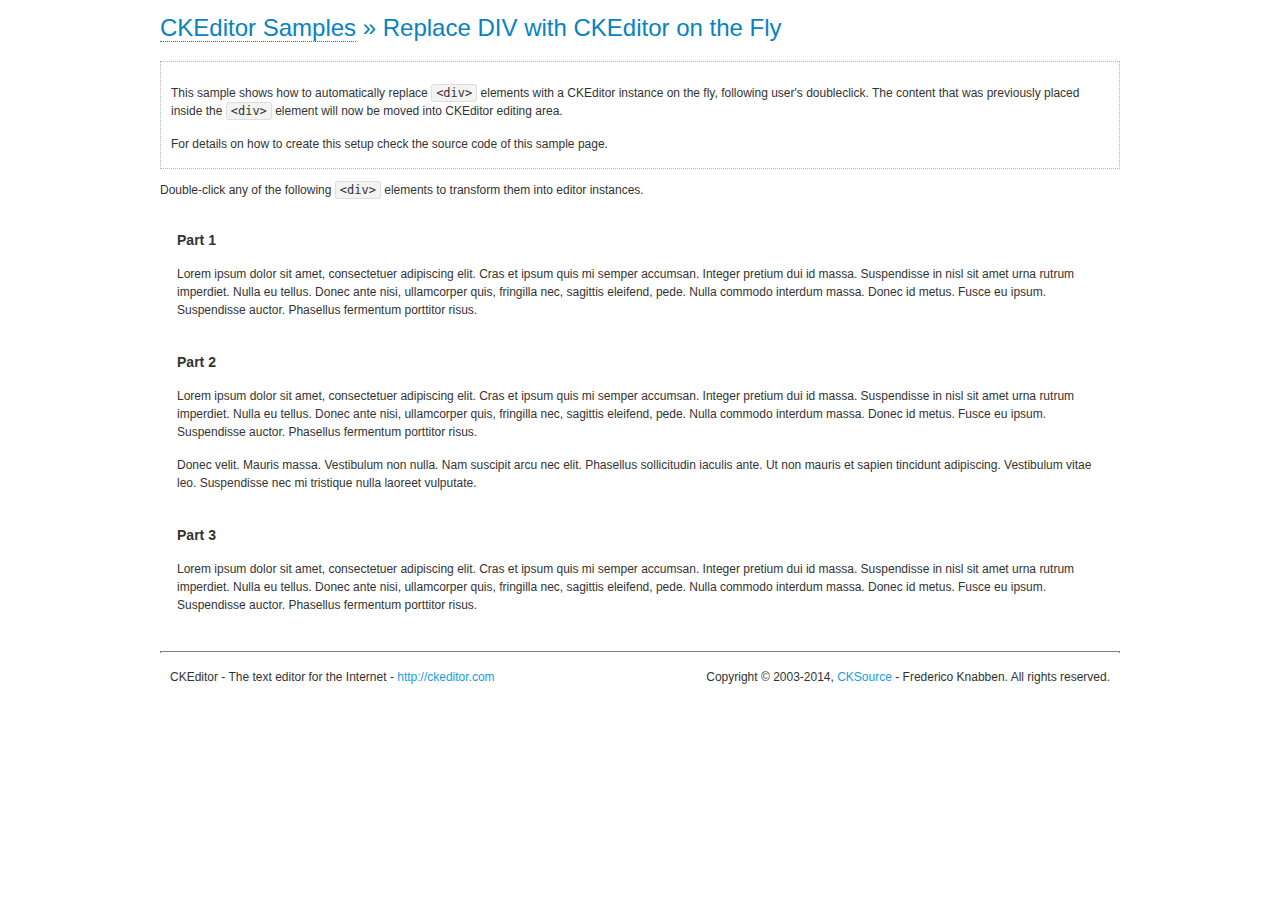
<file: ckeditor/samples/divreplace.html>
<!DOCTYPE html>
<!--
Copyright (c) 2003-2014, CKSource - Frederico Knabben. All rights reserved.
For licensing, see LICENSE.md or http://ckeditor.com/license
-->
<html>
<head>
	<meta charset="utf-8">
	<title>Replace DIV &mdash; CKEditor Sample</title>
	<script src="../ckeditor.js"></script>
	<link href="sample.css" rel="stylesheet">
	<style>

		div.editable
		{
			border: solid 2px transparent;
			padding-left: 15px;
			padding-right: 15px;
		}

		div.editable:hover
		{
			border-color: black;
		}

	</style>
	<script>

		// Uncomment the following code to test the "Timeout Loading Method".
		// CKEDITOR.loadFullCoreTimeout = 5;

		window.onload = function() {
			// Listen to the double click event.
			if ( window.addEventListener )
				document.body.addEventListener( 'dblclick', onDoubleClick, false );
			else if ( window.attachEvent )
				document.body.attachEvent( 'ondblclick', onDoubleClick );

		};

		function onDoubleClick( ev ) {
			// Get the element which fired the event. This is not necessarily the
			// element to which the event has been attached.
			var element = ev.target || ev.srcElement;

			// Find out the div that holds this element.
			var name;

			do {
				element = element.parentNode;
			}
			while ( element && ( name = element.nodeName.toLowerCase() ) &&
				( name != 'div' || element.className.indexOf( 'editable' ) == -1 ) && name != 'body' );

			if ( name == 'div' && element.className.indexOf( 'editable' ) != -1 )
				replaceDiv( element );
		}

		var editor;

		function replaceDiv( div ) {
			if ( editor )
				editor.destroy();

			editor = CKEDITOR.replace( div );
		}

	</script>
</head>
<body>
	<h1 class="samples">
		<a href="index.html">CKEditor Samples</a> &raquo; Replace DIV with CKEditor on the Fly
	</h1>
	<div class="description">
		<p>
			This sample shows how to automatically replace <code>&lt;div&gt;</code> elements
			with a CKEditor instance on the fly, following user's doubleclick. The content
			that was previously placed inside the <code>&lt;div&gt;</code> element will now
			be moved into CKEditor editing area.
		</p>
		<p>
			For details on how to create this setup check the source code of this sample page.
		</p>
	</div>
	<p>
		Double-click any of the following <code>&lt;div&gt;</code> elements to transform them into
		editor instances.
	</p>
	<div class="editable">
		<h3>
			Part 1
		</h3>
		<p>
			Lorem ipsum dolor sit amet, consectetuer adipiscing elit. Cras et ipsum quis mi
			semper accumsan. Integer pretium dui id massa. Suspendisse in nisl sit amet urna
			rutrum imperdiet. Nulla eu tellus. Donec ante nisi, ullamcorper quis, fringilla
			nec, sagittis eleifend, pede. Nulla commodo interdum massa. Donec id metus. Fusce
			eu ipsum. Suspendisse auctor. Phasellus fermentum porttitor risus.
		</p>
	</div>
	<div class="editable">
		<h3>
			Part 2
		</h3>
		<p>
			Lorem ipsum dolor sit amet, consectetuer adipiscing elit. Cras et ipsum quis mi
			semper accumsan. Integer pretium dui id massa. Suspendisse in nisl sit amet urna
			rutrum imperdiet. Nulla eu tellus. Donec ante nisi, ullamcorper quis, fringilla
			nec, sagittis eleifend, pede. Nulla commodo interdum massa. Donec id metus. Fusce
			eu ipsum. Suspendisse auctor. Phasellus fermentum porttitor risus.
		</p>
		<p>
			Donec velit. Mauris massa. Vestibulum non nulla. Nam suscipit arcu nec elit. Phasellus
			sollicitudin iaculis ante. Ut non mauris et sapien tincidunt adipiscing. Vestibulum
			vitae leo. Suspendisse nec mi tristique nulla laoreet vulputate.
		</p>
	</div>
	<div class="editable">
		<h3>
			Part 3
		</h3>
		<p>
			Lorem ipsum dolor sit amet, consectetuer adipiscing elit. Cras et ipsum quis mi
			semper accumsan. Integer pretium dui id massa. Suspendisse in nisl sit amet urna
			rutrum imperdiet. Nulla eu tellus. Donec ante nisi, ullamcorper quis, fringilla
			nec, sagittis eleifend, pede. Nulla commodo interdum massa. Donec id metus. Fusce
			eu ipsum. Suspendisse auctor. Phasellus fermentum porttitor risus.
		</p>
	</div>
	<div id="footer">
		<hr>
		<p>
			CKEditor - The text editor for the Internet - <a class="samples" href="http://ckeditor.com/">http://ckeditor.com</a>
		</p>
		<p id="copy">
			Copyright &copy; 2003-2014, <a class="samples" href="http://cksource.com/">CKSource</a> - Frederico
			Knabben. All rights reserved.
		</p>
	</div>
</body>
</html>
</file>
<file: ckeditor/samples/sample.css>
/*
Copyright (c) 2003-2014, CKSource - Frederico Knabben. All rights reserved.
For licensing, see LICENSE.md or http://ckeditor.com/license
*/

html, body, h1, h2, h3, h4, h5, h6, div, span, blockquote, p, address, form, fieldset, img, ul, ol, dl, dt, dd, li, hr, table, td, th, strong, em, sup, sub, dfn, ins, del, q, cite, var, samp, code, kbd, tt, pre
{
	line-height: 1.5;
}

body
{
	padding: 10px 30px;
}

input, textarea, select, option, optgroup, button, td, th
{
	font-size: 100%;
}

pre
{
	-moz-tab-size: 4;
	-o-tab-size: 4;
	-webkit-tab-size: 4;
	tab-size: 4;
}

pre, code, kbd, samp, tt
{
	font-family: monospace,monospace;
	font-size: 1em;
}

body {
	width: 960px;
	margin: 0 auto;
}

code
{
	background: #f3f3f3;
	border: 1px solid #ddd;
	padding: 1px 4px;

	-moz-border-radius: 3px;
	-webkit-border-radius: 3px;
	border-radius: 3px;
}

abbr
{
	border-bottom: 1px dotted #555;
	cursor: pointer;
}

.new, .beta
{
	text-transform: uppercase;
	font-size: 10px;
	font-weight: bold;
	padding: 1px 4px;
	margin: 0 0 0 5px;
	color: #fff;
	float: right;

	-moz-border-radius: 3px;
	-webkit-border-radius: 3px;
	border-radius: 3px;
}

.new
{
	background: #FF7E00;
	border: 1px solid #DA8028;
	text-shadow: 0 1px 0 #C97626;

	-moz-box-shadow: 0 2px 3px 0 #FFA54E inset;
	-webkit-box-shadow: 0 2px 3px 0 #FFA54E inset;
	box-shadow: 0 2px 3px 0 #FFA54E inset;
}

.beta
{
	background: #18C0DF;
	border: 1px solid #19AAD8;
	text-shadow: 0 1px 0 #048CAD;
	font-style: italic;

	-moz-box-shadow: 0 2px 3px 0 #50D4FD inset;
	-webkit-box-shadow: 0 2px 3px 0 #50D4FD inset;
	box-shadow: 0 2px 3px 0 #50D4FD inset;
}

h1.samples
{
	color: #0782C1;
	font-size: 200%;
	font-weight: normal;
	margin: 0;
	padding: 0;
}

h1.samples a
{
	color: #0782C1;
	text-decoration: none;
	border-bottom: 1px dotted #0782C1;
}

.samples a:hover
{
	border-bottom: 1px dotted #0782C1;
}

h2.samples
{
	color: #000000;
	font-size: 130%;
	margin: 15px 0 0 0;
	padding: 0;
}

p, blockquote, address, form, pre, dl, h1.samples, h2.samples
{
	margin-bottom: 15px;
}

ul.samples
{
	margin-bottom: 15px;
}

.clear
{
	clear: both;
}

fieldset
{
	margin: 0;
	padding: 10px;
}

body, input, textarea
{
	color: #333333;
	font-family: Arial, Helvetica, sans-serif;
}

body
{
	font-size: 75%;
}

a.samples
{
	color: #189DE1;
	text-decoration: none;
}

form
{
	margin: 0;
	padding: 0;
}

pre.samples
{
	background-color: #F7F7F7;
	border: 1px solid #D7D7D7;
	overflow: auto;
	padding: 0.25em;
	white-space: pre-wrap; /* CSS 2.1 */
	word-wrap: break-word; /* IE7 */
}

#footer
{
	clear: both;
	padding-top: 10px;
}

#footer hr
{
	margin: 10px 0 15px 0;
	height: 1px;
	border: solid 1px gray;
	border-bottom: none;
}

#footer p
{
	margin: 0 10px 10px 10px;
	float: left;
}

#footer #copy
{
	float: right;
}

#outputSample
{
	width: 100%;
	table-layout: fixed;
}

#outputSample thead th
{
	color: #dddddd;
	background-color: #999999;
	padding: 4px;
	white-space: nowrap;
}

#outputSample tbody th
{
	vertical-align: top;
	text-align: left;
}

#outputSample pre
{
	margin: 0;
	padding: 0;
}

.description
{
	border: 1px dotted #B7B7B7;
	margin-bottom: 10px;
	padding: 10px 10px 0;
	overflow: hidden;
}

label
{
	display: block;
	margin-bottom: 6px;
}

/**
 *	CKEditor editables are automatically set with the "cke_editable" class
 *	plus cke_editable_(inline|themed) depending on the editor type.
 */

/* Style a bit the inline editables. */
.cke_editable.cke_editable_inline
{
	cursor: pointer;
}

/* Once an editable element gets focused, the "cke_focus" class is
   added to it, so we can style it differently. */
.cke_editable.cke_editable_inline.cke_focus
{
	box-shadow: inset 0px 0px 20px 3px #ddd, inset 0 0 1px #000;
	outline: none;
	background: #eee;
	cursor: text;
}

/* Avoid pre-formatted overflows inline editable. */
.cke_editable_inline pre
{
	white-space: pre-wrap;
	word-wrap: break-word;
}

/**
 *	Samples index styles.
 */

.twoColumns,
.twoColumnsLeft,
.twoColumnsRight
{
	overflow: hidden;
}

.twoColumnsLeft,
.twoColumnsRight
{
	width: 45%;
}

.twoColumnsLeft
{
	float: left;
}

.twoColumnsRight
{
	float: right;
}

dl.samples
{
	padding: 0 0 0 40px;
}
dl.samples > dt
{
	display: list-item;
	list-style-type: disc;
	list-style-position: outside;
	margin: 0 0 3px;
}
dl.samples > dd
{
	margin: 0 0 3px;
}
.warning
{
	color: #ff0000;
	background-color: #FFCCBA;
	border: 2px dotted #ff0000;
	padding: 15px 10px;
	margin: 10px 0;
}

/* Used on inline samples */

blockquote
{
	font-style: italic;
	font-family: Georgia, Times, "Times New Roman", serif;
	padding: 2px 0;
	border-style: solid;
	border-color: #ccc;
	border-width: 0;
}

.cke_contents_ltr blockquote
{
	padding-left: 20px;
	padding-right: 8px;
	border-left-width: 5px;
}

.cke_contents_rtl blockquote
{
	padding-left: 8px;
	padding-right: 20px;
	border-right-width: 5px;
}

img.right {
	border: 1px solid #ccc;
	float: right;
	margin-left: 15px;
	padding: 5px;
}

img.left {
	border: 1px solid #ccc;
	float: left;
	margin-right: 15px;
	padding: 5px;
}

.marker
{
	background-color: Yellow;
}
</file>
<file: ckfinder/_samples/sample.css>
/*
 * CKFinder
 * ========
 * http://cksource.com/ckfinder
 * Copyright (C) 2007-2014, CKSource - Frederico Knabben. All rights reserved.
 *
 * The software, this file and its contents are subject to the CKFinder
 * License. Please read the license.txt file before using, installing, copying,
 * modifying or distribute this file or part of its contents. The contents of
 * this file is part of the Source Code of CKFinder.
 *
 * Styles used in the samples pages.
 */

html, body, h1, h2, h3, h4, h5, h6, div, span, blockquote, p, address, form, fieldset, img, ul, ol, dl, dt, dd, li, hr, table, td, th, strong, em, sup, sub, dfn, ins, del, q, cite, var, samp, code, kbd, tt, pre {
	line-height: 1.5em;
}

body {
	padding:10px 30px;
}

input, textarea, select, option, optgroup, button, td, th {
	font-size: 100%;
}

pre,
code,
kbd,
samp,
tt{
  font-family: monospace,monospace;
  font-size: 1em;
}

h1.samples {
  color:#92B901;
  font-size:200%;
  font-weight:normal;
  margin: 0;
  padding: 0;
}

h2.samples {
  color:#000000;
  font-size:130%;
  margin: 0;
  padding: 0;
}

p, blockquote, address, form, pre, dl, h1.samples, h2.samples {
	margin-bottom:15px;
}

ul.samples {
	margin-bottom:15px;
}

.clear {
	clear:both;
}

fieldset
{
	margin: 0;
	padding: 10px;
}

body, input, textarea {
	color: #333333;
	font-family: Arial, Helvetica, sans-serif;
}

body {
	font-size: 75%;
}

a.samples {
	color: #92B901;
	text-decoration:none;
}

a.samples:hover {
  text-decoration:underline;
	color: #BED567;
}

form
{
	margin: 0;
	padding: 0;
}

pre.samples
{
	background-color: #F7F7F7;
	border: 1px solid #D7D7D7;
	overflow: auto;
	padding: 0.25em;
}

#alerts
{
	color: Red;
}

#footer {
	clear: both;
	padding-top: 10px;
}
#footer hr
{
	margin: 10px 0 15px 0;
	height: 1px;
	border: solid 1px gray;
	border-bottom: none;
}

#footer p
{
	margin: 0 10px 10px 10px;
	float: left;
}

#footer #copy
{
	float: right;
}

#outputSample
{
	width: 100%;
	table-layout: fixed;
}

#outputSample thead th
{
	color: #dddddd;
	background-color: #999999;
	padding: 4px;
	white-space: nowrap;
}

#outputSample tbody th
{
	vertical-align: top;
	text-align: left;
}

#outputSample pre
{
	margin: 0;
	padding: 0;
	white-space: pre; /* CSS2 */
	white-space: -moz-pre-wrap; /* Mozilla*/
	white-space: -o-pre-wrap; /* Opera 7 */
	white-space: pre-wrap; /* CSS 2.1 */
	white-space: pre-line; /* CSS 3 (and 2.1 as well, actually) */
	word-wrap: break-word; /* IE */
}

.description {
	border: 1px dotted #B7B7B7;
	margin-bottom: 10px;
	padding: 20px 10px 20px;
}

label {
	display: block;
	margin-bottom:6px;
}
</file>
